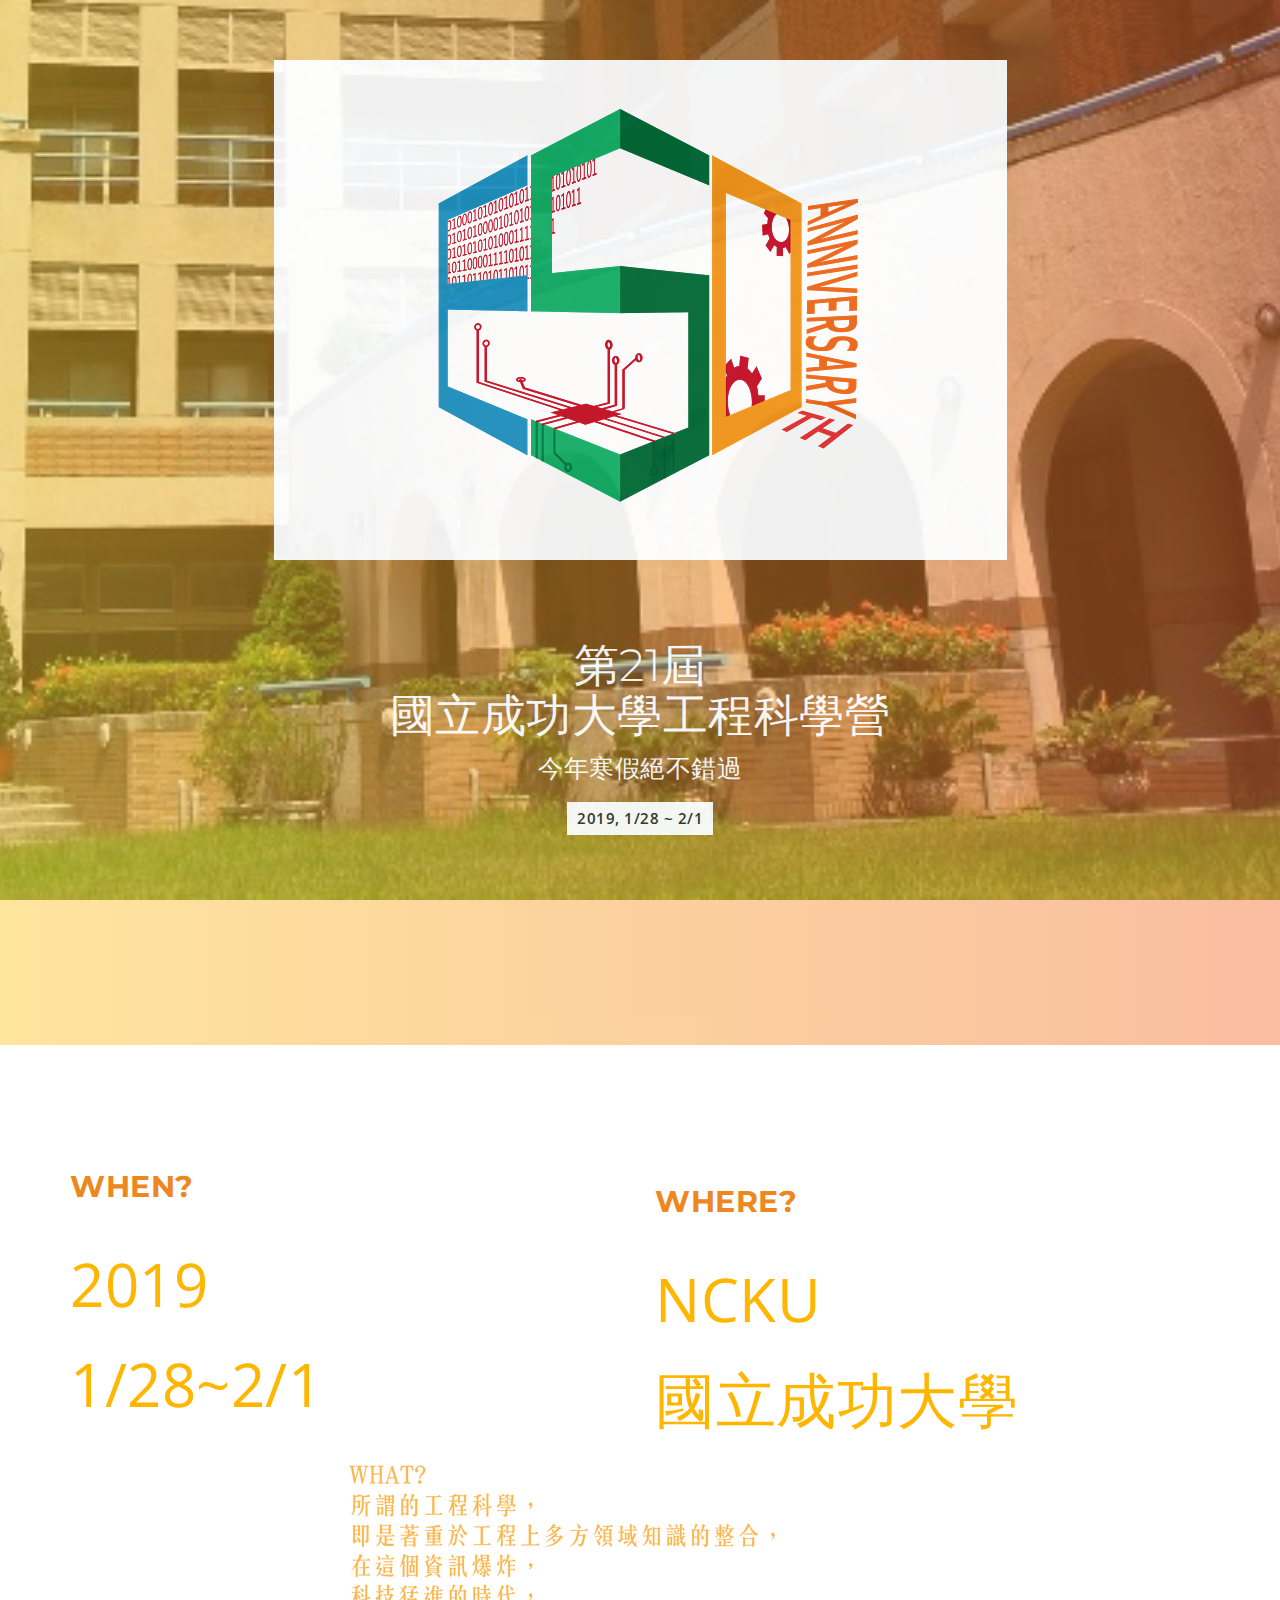
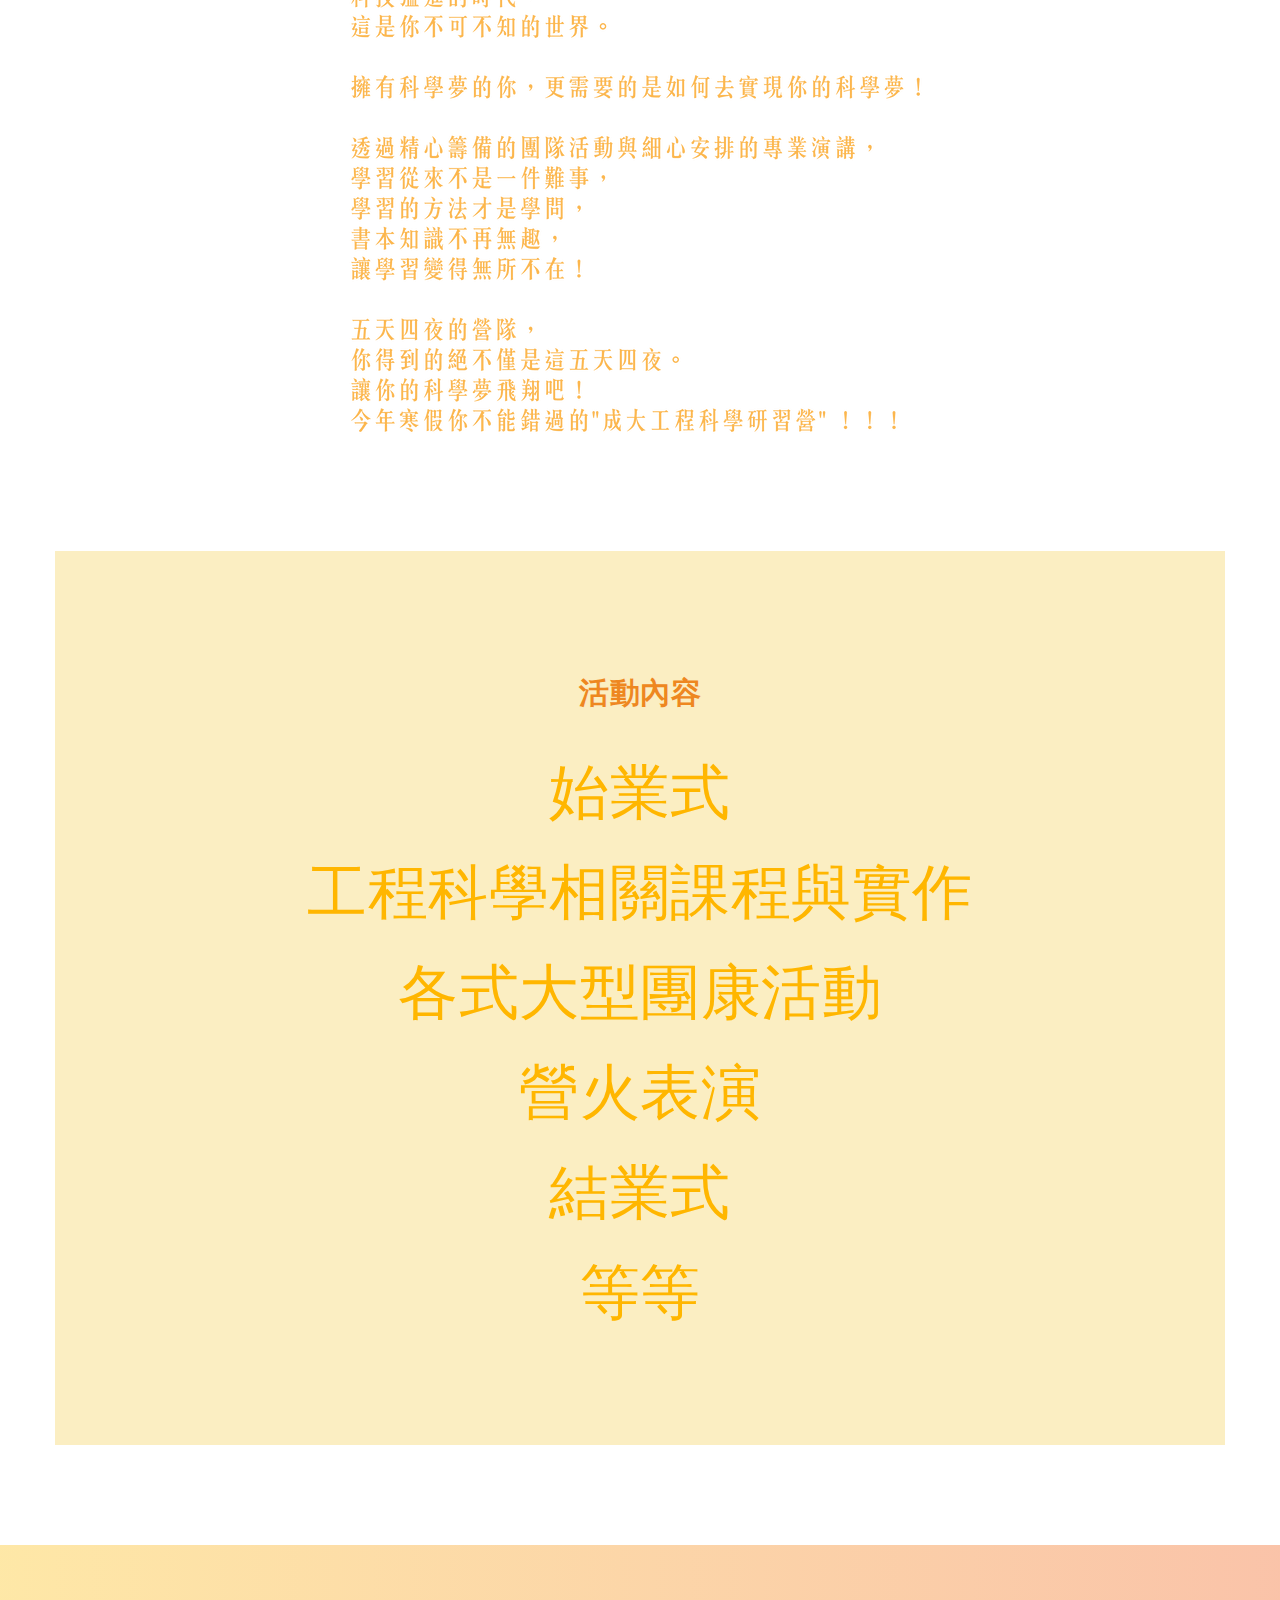
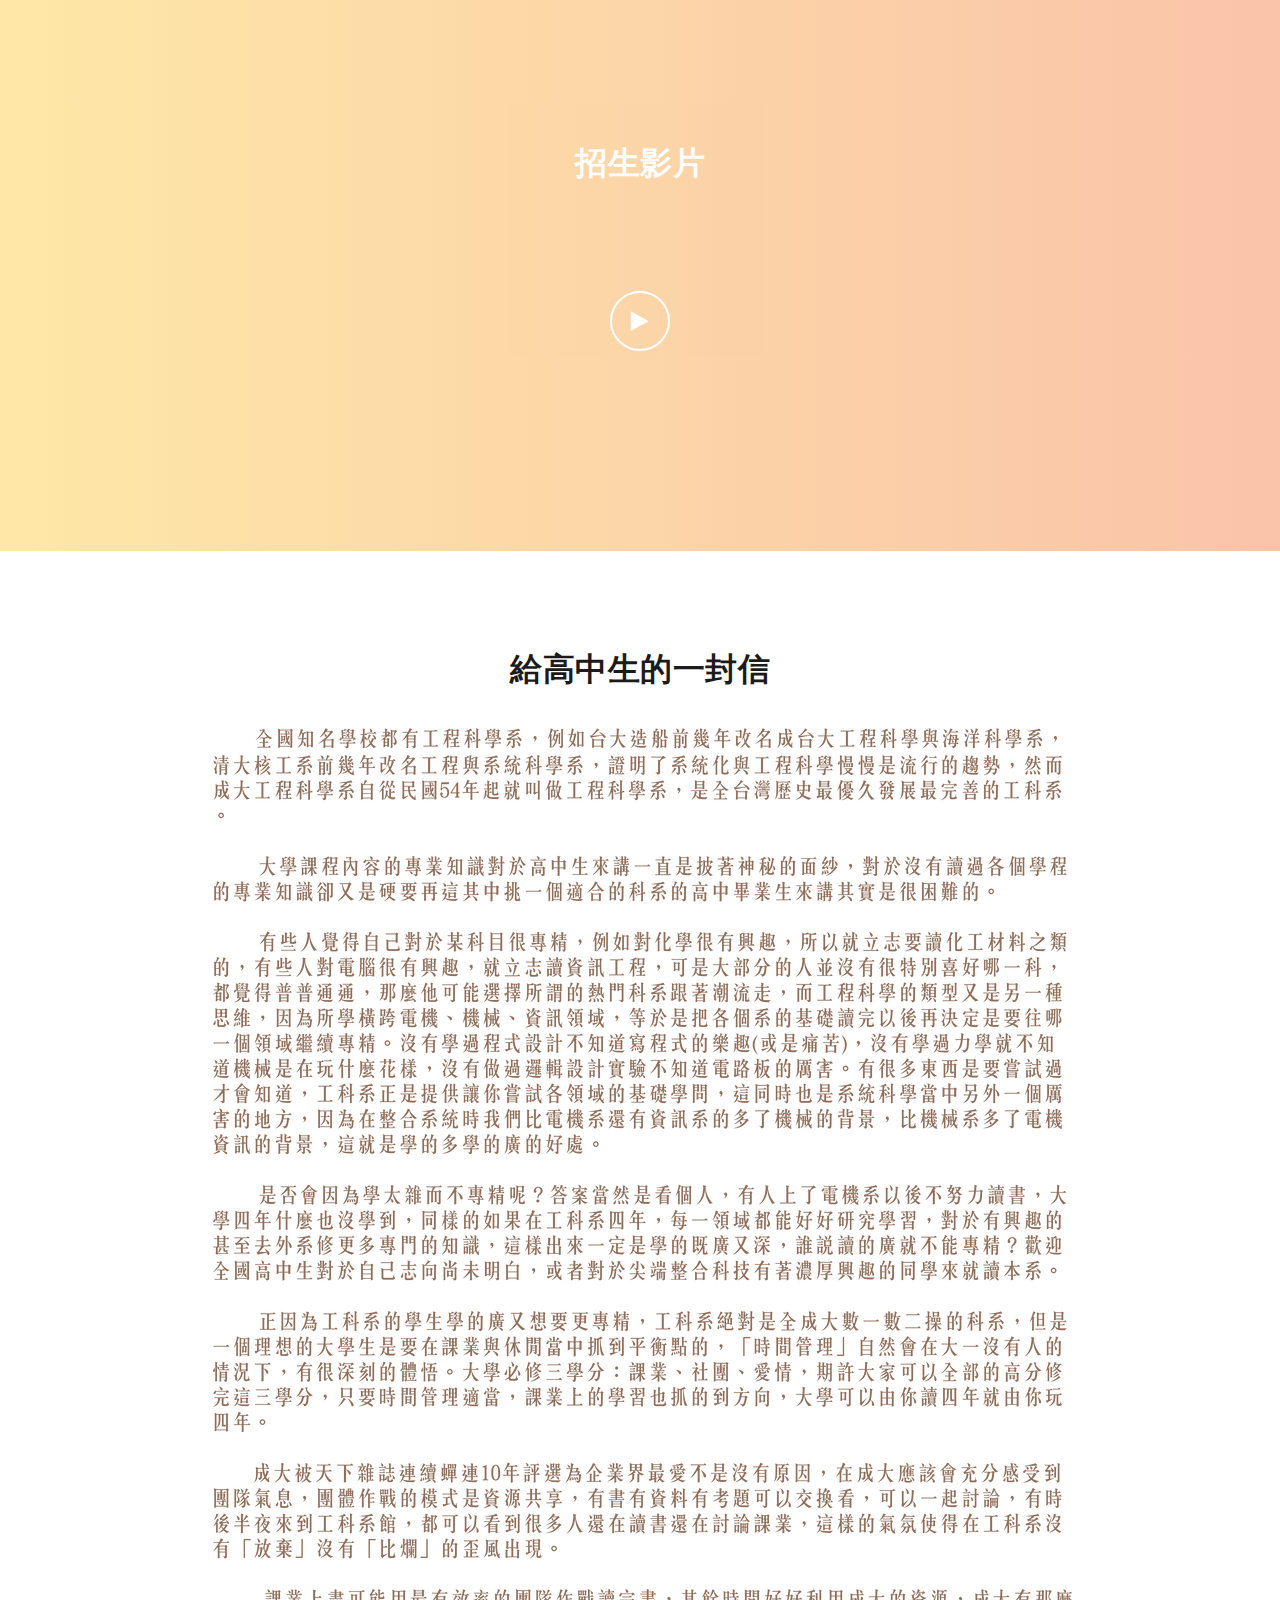
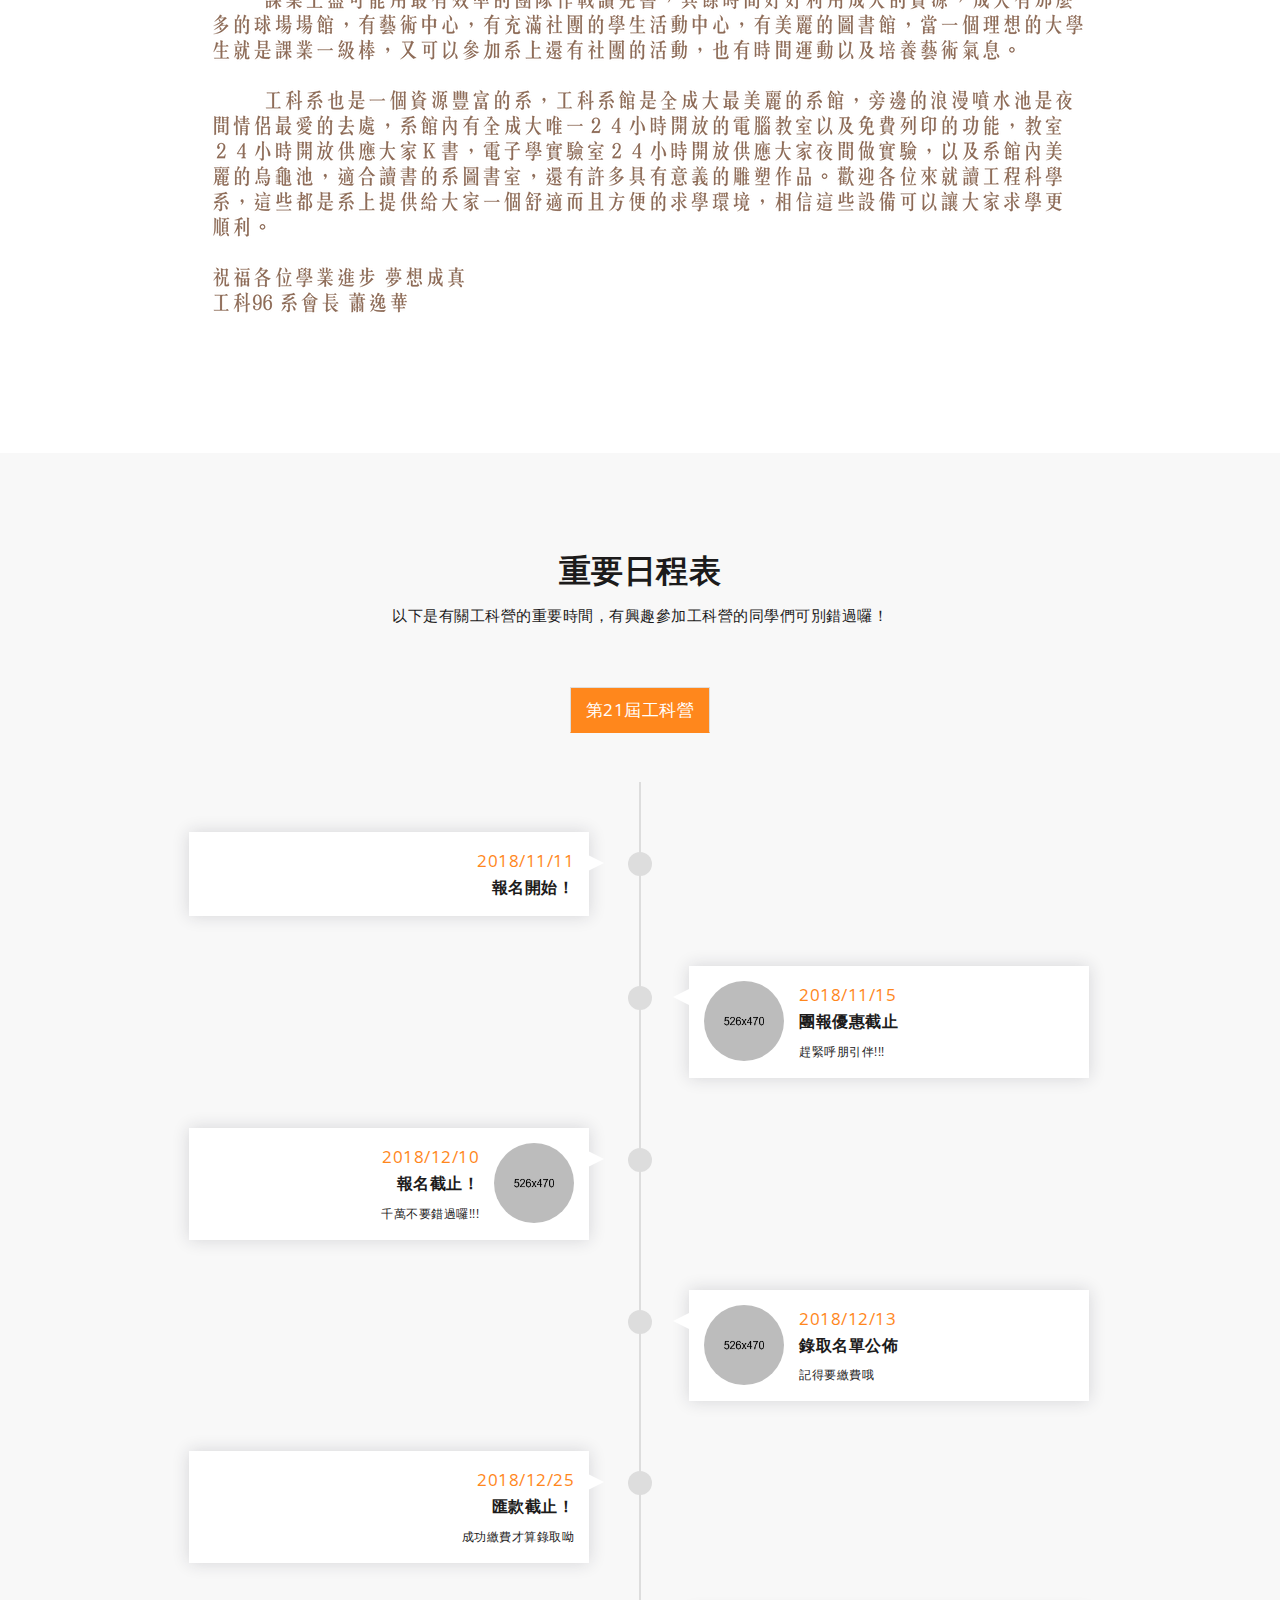
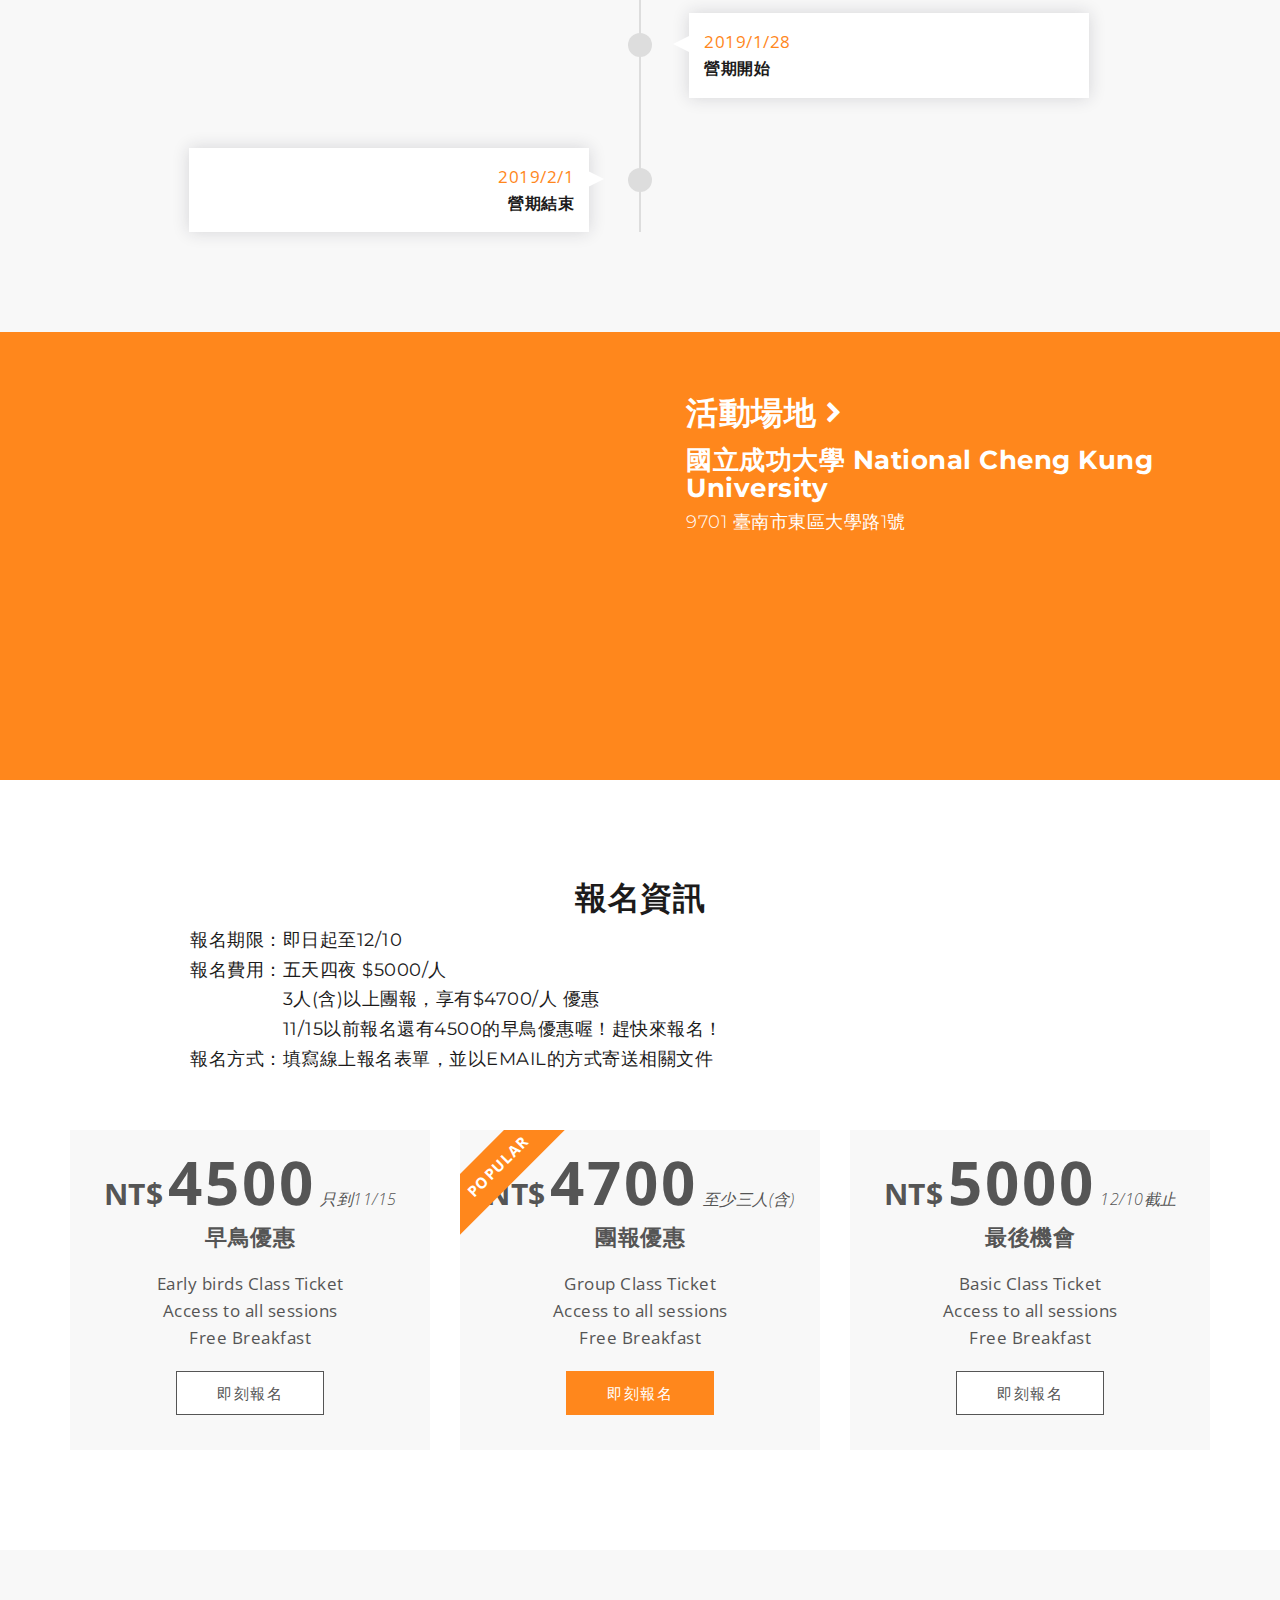
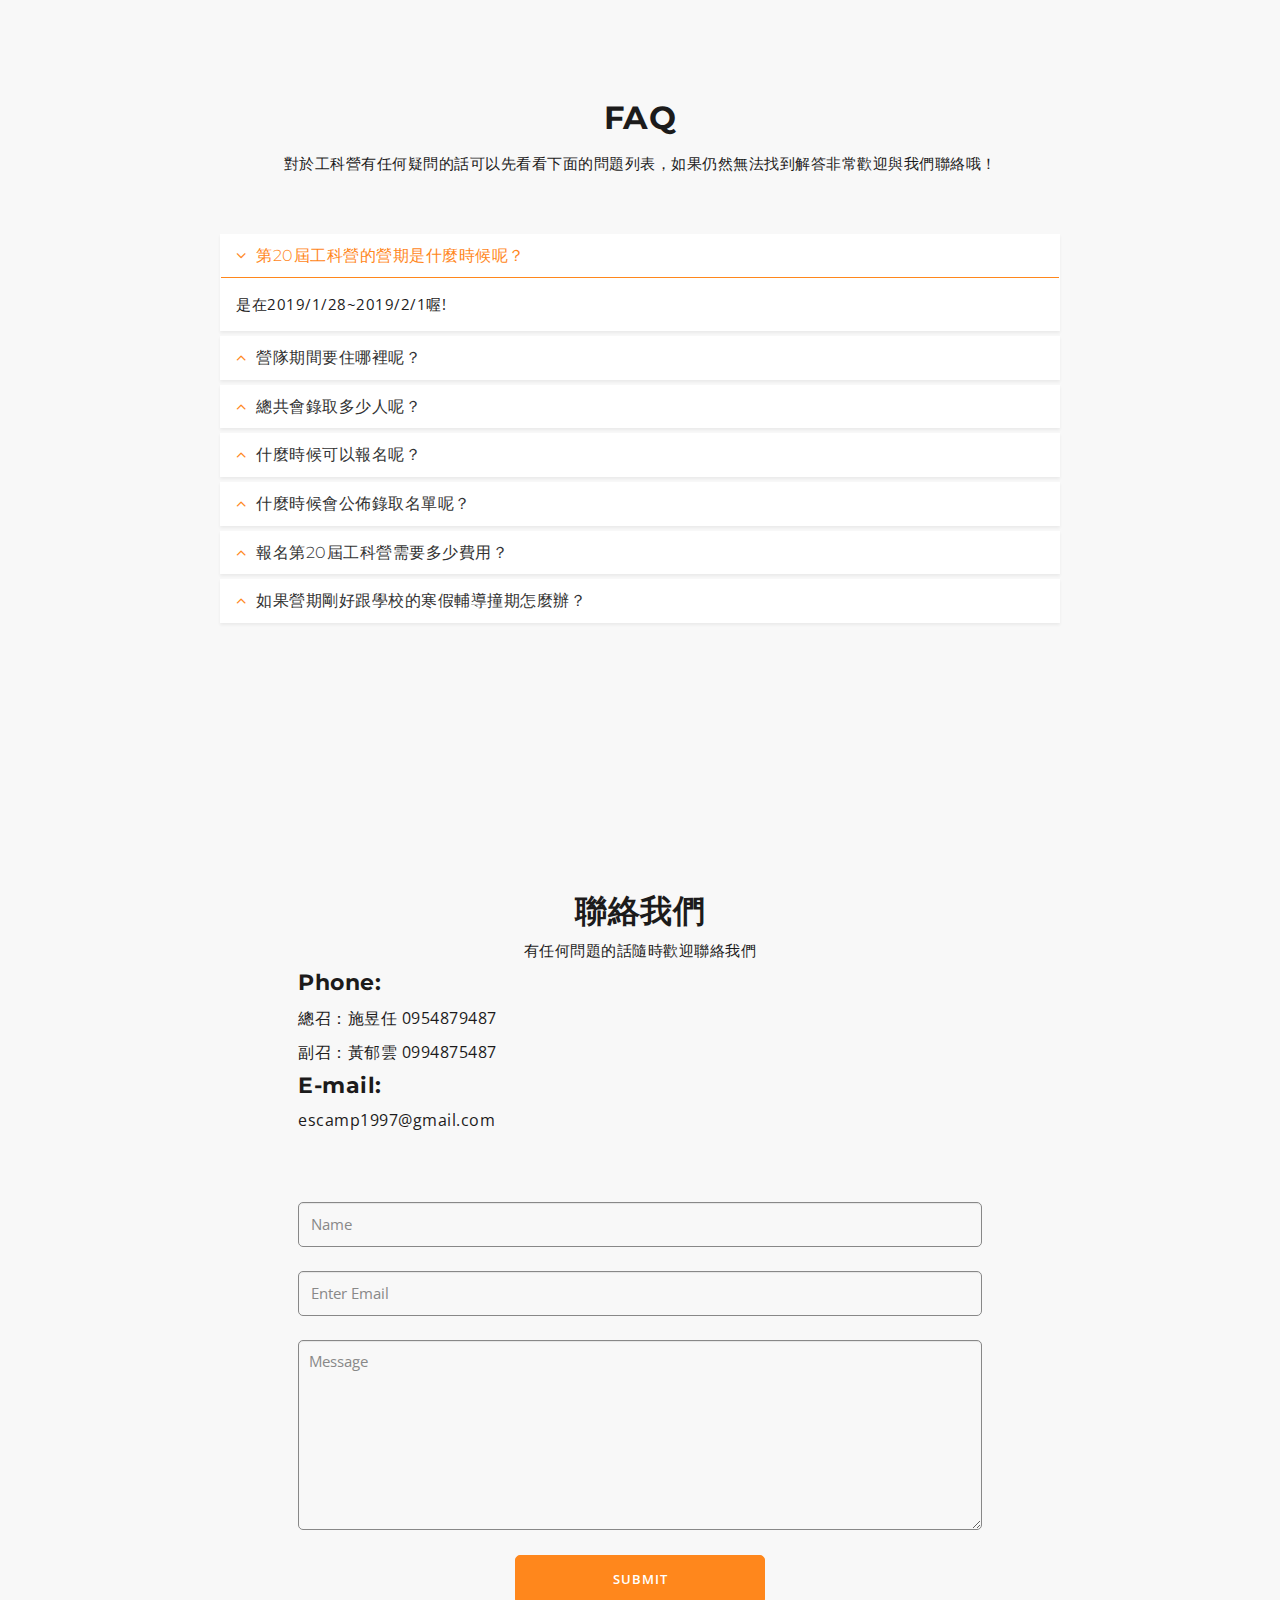
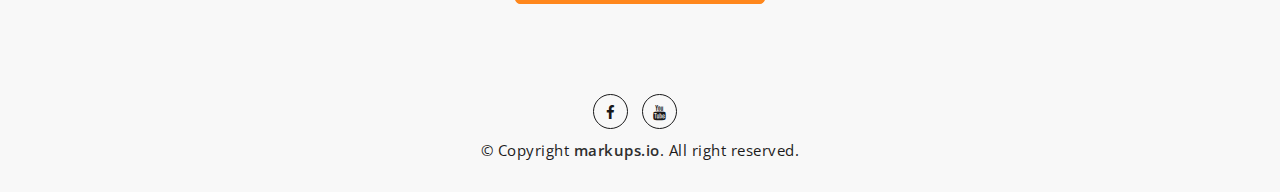
<file: index.html>
<!DOCTYPE html>
<html lang="en">
  <head>
    <meta charset="utf-8">
    <meta http-equiv="X-UA-Compatible" content="IE=edge">
    <meta name="viewport" content="width=device-width, initial-scale=1">
    <!-- The above 3 meta tags *must* come first in the head; any other head content must come *after* these tags -->
    <title>Eventoz : Home</title>
    <!-- Favicon -->
    <link rel="shortcut icon" type="image/icon" href="assets/images/favicon.ico"/>
    <!-- Font Awesome -->
    <link href="https://maxcdn.bootstrapcdn.com/font-awesome/4.6.3/css/font-awesome.min.css" rel="stylesheet">
    <!-- Bootstrap -->
    <link href="assets/css/bootstrap.min.css" rel="stylesheet">
    <!-- Slick slider -->
    <link href="assets/css/slick.css" rel="stylesheet">
    <!-- Theme color -->
    <link id="switcher" href="assets/css/theme-color/orange-theme.css" rel="stylesheet">

    <!-- Main Style -->
    <link href="style.css" rel="stylesheet">

    <!-- Fonts -->

    <!-- Open Sans for body font -->
	<link href="https://fonts.googleapis.com/css?family=Open+Sans:300,400,400i,600,700,800" rel="stylesheet">
	<!-- Montserrat for title -->
	<link href="https://fonts.googleapis.com/css?family=Montserrat" rel="stylesheet">
 
 
	
    <!-- HTML5 shim and Respond.js for IE8 support of HTML5 elements and media queries -->
    <!-- WARNING: Respond.js doesn't work if you view the page via file:// -->
    <!--[if lt IE 9]>
      <script src="https://oss.maxcdn.com/html5shiv/3.7.2/html5shiv.min.js"></script>
      <script src="https://oss.maxcdn.com/respond/1.4.2/respond.min.js"></script>
    <![endif]-->
  </head>
  <body>
  	
  	<!-- Start Header -->
	<header id="mu-hero" class="" role="banner">
		<!-- Start menu  -->
		<nav class="navbar navbar-fixed-top navbar-default mu-navbar">
		  	<div class="container">
			    <!-- Brand and toggle get grouped for better mobile display -->
			    <div class="navbar-header">
			      <button type="button" class="navbar-toggle collapsed" data-toggle="collapse" data-target="#bs-example-navbar-collapse-1" aria-expanded="false">
			        <span class="sr-only">Toggle navigation</span>
			        <span class="icon-bar"></span>
			        <span class="icon-bar"></span>
			        <span class="icon-bar"></span>
			      </button>

			      <!-- Logo -->
			      <a class="navbar-brand" href="index.html">NCKUESC</a>

			    </div>

			    <!-- Collect the nav links, forms, and other content for toggling -->
			    <div class="collapse navbar-collapse" id="bs-example-navbar-collapse-1">
			      	<ul class="nav navbar-nav mu-menu navbar-right">
			      		<li><a href="#mu-hero">21th ESC</a></li>
				        <li><a href="#mu-about">關於工科營</a></li>
			            <li><a href="#mu-letter">給高中生的一封信</a></li>
				        <li><a href="#mu-schedule">重要日程表</a></li>
			            <li><a href="#mu-pricing">報名資訊</a></li>
			            <li><a href="#mu-register">Q&A</a></li>
			            <li><a href="#mu-contact">聯絡我們</a></li>
			            <li><a href="admissionlist.html">錄取名單&資料確認</a></li>
			            <li><a href="#"><i class="fa fa-facebook"></i></a><li>
			      	</ul>
			    </div><!-- /.navbar-collapse -->
		  	</div><!-- /.container-fluid -->
		</nav>
		<!-- End menu -->

		<div class="mu-hero-overlay">
			<div class="container">
				<div class="mu-hero-area">

					<!-- Start hero featured area -->
					<div class="mu-hero-featured-area">
						<!-- Start center Logo -->
						<div class="mu-logo-area">
							<!-- text based logo -->
							<!-- <a class="mu-logo" href="#">Eventoz</a> -->
							<!-- image based logo -->
							<a class="mu-logo" href="#"><img src="assets/images/logo.png" alt="logo img"></a>
						</div>
						<!-- End center Logo -->

						<div class="mu-hero-featured-content">

							<h1>第21屆<br>國立成功大學工程科學營</h1>
							<h2>今年寒假絕不錯過</h2>
							<p class="mu-event-date-line">2019, 1/28 ~ 2/1</p>
							<div class="mu-event-counter-area">
								<div id="mu-event-counter">
									
								</div>
							</div>

						</div>
					</div>
					<!-- End hero featured area -->

				</div>
			</div>
		</div>
	</header>
	<!-- End Header -->
	
	<!-- Start main content -->
	<main role="main">
		<!-- Start About -->
		<section id="mu-about">
			<div class="container">
				<div class="row">
					<div class="col-md-12">
						<div class="mu-about-area">
							<!-- Start Feature Content -->
							<div class="row">
								<div class="col-md-6">
									<div class="mu-about-left">
										<h2 class="mu-about-title">WHEN?</h2>
										<p class="mu-about-info">2019</p>
										<p class="mu-about-info">1/28~2/1</p>
									</div>
								</div>
								<div class="col-md-6">
									<div class="mu-about-right">
										<h2 class="mu-about-title">WHERE?</h2>
										<p class="mu-about-info">NCKU</p>
										<p class="mu-about-info">國立成功大學</p>
									</div>
								</div>
								<div class="mu-about-content"><img src="assets/images/content.webp"></div>
							</div>
							<div class="row">
									<div class="mu-about-activity">
										<h2 class="mu-about-title">活動內容</h2>
										<p class="mu-about-info">始業式</p>
										<p class="mu-about-info">工程科學相關課程與實作</p>
										<p class="mu-about-info">各式大型團康活動</p>
										<p class="mu-about-info">營火表演</p>
										<p class="mu-about-info">結業式</p>
										<p class="mu-about-info">等等</p>
									</div>
							</div>
							<!-- End Feature Content -->

						</div>
					</div>
				</div>
			</div>
		</section>
		<!-- End About -->

		<!-- Start Video -->
		<section id="mu-video">
			<div class="mu-video-overlay">
				<div class="container">
					<div class="row">
						<div class="col-md-12">
							<div class="mu-video-area">
								<h2>招生影片</h2>
								<a class="mu-video-play-btn" href="#"><i class="fa fa-play" aria-hidden="true"></i></a>
							</div>
						</div>
					</div>
				</div>
			</div>

			<!-- Start Video content -->
			<div class="mu-video-content">
				<div class="mu-video-iframe-area">
					<a class="mu-video-close-btn" href="#"><i class="fa fa-times" aria-hidden="true"></i></a>
					<iframe width="854" height="480" src="https://www.youtube.com/embed/n9AVEl9764s" frameborder="0" allowfullscreen></iframe>
				</div>
			</div>
			<!-- End Video content -->

		</section>
		<!-- End Video -->

		<!-- Start Speakers -->
		<section id="mu-letter">
			<div class="container">
				<div class="row">
					<div class="col-md-12">
						<div class="mu-letter-area">

							<div class="mu-title-area">
								<h2 class="mu-title">給高中生的一封信</h2>
                                <img src="assets/images/letter.webp" alt="letter for senior">
							</div>

							<!-- Start Speakers Content -->
							<!-- End Speakers Content -->

						</div>
					</div>
				</div>
			</div>
		</section>
		<!-- End Speakers -->

		<!-- Start Schedule  -->
		<section id="mu-schedule">
			<div class="container">
				<div class="row">
					<div class="colo-md-12">
						<div class="mu-schedule-area">

							<div class="mu-title-area">
								<h2 class="mu-title">重要日程表</h2>
								<p>以下是有關工科營的重要時間，有興趣參加工科營的同學們可別錯過囉！</p>
							</div>

							<div class="mu-schedule-content-area">
								<!-- Nav tabs -->
								<ul class="nav nav-tabs mu-schedule-menu" role="tablist">
								    <li role="presentation" class="active"><a href="#first-day" aria-controls="first-day" role="tab" data-toggle="tab">第21屆工科營</a></li>
								</ul>

								<!-- Tab panes -->
								<div class="tab-content mu-schedule-content">
								    <div role="tabpanel" class="tab-pane fade mu-event-timeline in active" id="first-day">
								    	<ul>
								    		<li>
								    			<div class="mu-single-event">
								    				<p class="mu-event-time">2018/11/11</p>
								    				<h3>報名開始！</h3>
								    			</div>
								    		</li>
								    		<li>
								    			<div class="mu-single-event">
								    				<img src="assets/images/speaker-1.jpg" alt="event speaker">
								    				<p class="mu-event-time">2018/11/15</p>
								    				<h3>團報優惠截止</h3>
								    				<span>趕緊呼朋引伴!!!</span>
								    			</div>
								    		</li>
								    		<li>
								    			<div class="mu-single-event">
								    				<img src="assets/images/speaker-2.jpg" alt="event speaker">
								    				<p class="mu-event-time">2018/12/10</p>
								    				<h3>報名截止！</h3>
								    				<span>千萬不要錯過囉!!!</span>
								    			</div>
								    		</li>
								    		<li>
								    			<div class="mu-single-event">
								    				<img src="assets/images/speaker-3.jpg" alt="event speaker">
								    				<p class="mu-event-time">2018/12/13</p>
								    				<h3>錄取名單公佈</h3>
								    				<span>記得要繳費哦</span>
								    			</div>
								    		</li>
								    		<li>
								    			<div class="mu-single-event">
								    				<p class="mu-event-time">2018/12/25</p>
								    				<h3>匯款截止！</h3>
								    				<span>成功繳費才算錄取呦</span>
								    			</div>
								    		</li>
                                            <li>
                                                <div class="mu-single-event">
                                                    <p class="mu-event-time">2019/1/28</p>
                                                    <h3>營期開始</h3>
                                                </div>
                                            </li>
                                            <li>
                                                <div class="mu-single-event">
                                                    <p class="mu-event-time">2019/2/1</p>
                                                    <h3>營期結束</h3>
                                                </div>
                                            </li>
								    	</ul>
								    </div>
								    
								</div>

							</div>
							
						</div>
					</div>
				</div>
			</div>
		</section>
		<!-- End Schedule -->

		<!-- Start Venue -->
		<section id="mu-venue">
			<div class="mu-venue-area">
				<div class="row">

					<div class="col-md-6">
						<div class="mu-venue-map">
							<iframe src="https://www.google.com/maps/embed?pb=!1m18!1m12!1m3!1d3508.8176744277202!2d-81.47150788457147!3d28.424757900613237!2m3!1f0!2f0!3f0!3m2!1i1024!2i768!4f13.1!3m3!1m2!1s0x88e77e378ec5a9a9%3A0x2feec9271ed22c5b!2sOrange+County+Convention+Center!5e0!3m2!1sen!2sbd!4v1503833952781" width="100%" height="450" frameborder="0" style="border:0" allowfullscreen></iframe>
						</div>
					</div>

					<div class="col-md-6">
						<div class="mu-venue-address">
							<h2>活動場地 <i class="fa fa-chevron-right" aria-hidden="true"></i></h2>
							<h3>國立成功大學 National Cheng Kung University</h3>
							<h4>9701 臺南市東區大學路1號</h4>
							<p></p>
						</div>
					</div>

				</div>
			</div>
		</section>
		<!-- End Venue -->

		<!-- Start Pricing  -->
		<section id="mu-pricing">
			<div class="container">
				<div class="row">
					<div class="col-md-12">
						<div class="mu-pricing-area">
							
							<div class="mu-title-area">
								<h2 class="mu-title">報名資訊</h2>
								<h6 class="mu-register-info">報名期限：即日起至12/10</h6>
								<h6 class="mu-register-info">報名費用：五天四夜 $5000/人</h6>
								<h6 class="mu-register-info">　　　　　3人(含)以上團報，享有$4700/人 優惠</h6>
								<h6 class="mu-register-info">　　　　　11/15以前報名還有4500的早鳥優惠喔！趕快來報名！</h6>
								<h6 class="mu-register-info">報名方式：填寫線上報名表單，並以EMAIL的方式寄送相關文件</h6>
							</div>
							
							<div class="mu-pricing-conten">
								<div class="row">
									
									<!-- single price item -->
									<div class="col-md-4">
										<div class="mu-single-price">

											<div class="mu-single-price-head">
												<span class="mu-currency">NT$</span>
												<span class="mu-rate">4500</span>
												<span class="mu-time">只到11/15</span>
											</div>
											<h3 class="mu-price-title">早鳥優惠</h3>
											<ul>
												<li>Early birds Class Ticket</li>
												<li>Access to all sessions</li>
												<li>Free Breakfast</li>
											</ul>
											<a class="mu-register-btn" href="#"> 即刻報名</a>
										</div>
									</div>
									<!-- / single price item -->

									<!-- single price item -->
									<div class="col-md-4">
										<div class="mu-single-price mu-popular-price">
											<span class="mu-price-tag">POPULAR</span>
											<div class="mu-single-price-head">
												<span class="mu-currency">NT$</span>
												<span class="mu-rate">4700</span>
												<span class="mu-time">至少三人(含)</span>
											</div>
											<h3 class="mu-price-title">團報優惠</h3>
											<ul>
												<li>Group Class Ticket</li>
												<li>Access to all sessions</li>
												<li>Free Breakfast</li>
											</ul>
											<a class="mu-register-btn" href="#"> 即刻報名</a>
										</div>
									</div>
									<!-- / single price item -->

									<!-- single price item -->
									<div class="col-md-4">
										<div class="mu-single-price">

											<div class="mu-single-price-head">
												<span class="mu-currency">NT$</span>
												<span class="mu-rate">5000</span>
												<span class="mu-time">12/10截止</span>
											</div>
											<h3 class="mu-price-title">最後機會</h3>
											<ul>
												<li>Basic Class Ticket</li>
												<li>Access to all sessions</li>
												<li>Free Breakfast</li>
											</ul>
											<a class="mu-register-btn" href="#"> 即刻報名</a>
										</div>
									</div>
									<!-- / single price item -->

								</div>
							</div>

						</div>
					</div>
				</div>
			</div>
		</section>
		<!-- End Pricing -->

		<!-- Start FAQ -->
		<section id="mu-faq">
			<div class="container">
				<div class="row">
					<div class="col-md-12">
						<div class="mu-faq-area">

							<div class="mu-title-area">
								<h2 class="mu-title">FAQ</h2>
								<p>對於工科營有任何疑問的話可以先看看下面的問題列表，如果仍然無法找到解答非常歡迎與我們聯絡哦！</p>
							</div>


							<div class="mu-faq-content">

								<div class="panel-group" id="accordion">

							        <div class="panel panel-default">
							          <div class="panel-heading">
							            <h4 class="panel-title">
							              <a data-toggle="collapse" data-parent="#accordion" href="#collapseOne" aria-expanded="true">
							                <span class="fa fa-angle-down"></span> 第20屆工科營的營期是什麼時候呢？
							              </a>
							            </h4>
							          </div>
							          <div id="collapseOne" class="panel-collapse collapse in">
							            <div class="panel-body">
							              是在2019/1/28~2019/2/1喔!
							            </div>
							          </div>
							        </div>

							        <div class="panel panel-default">
							          <div class="panel-heading">
							            <h4 class="panel-title">
							              <a data-toggle="collapse" data-parent="#accordion" href="#collapseTwo">
							                <span class="fa fa-angle-up"></span> 營隊期間要住哪裡呢？
							              </a>
							            </h4>
							          </div>
							          <div id="collapseTwo" class="panel-collapse collapse">
							            <div class="panel-body">
							              營隊期間四天晚上都會住在成大的學生宿舍唷~<br>
							              白天主要的活動也都會在成大工科系館及成大校園進行~
							            </div>
							          </div>
							        </div>

							        <div class="panel panel-default">
							          <div class="panel-heading">
							            <h4 class="panel-title">
							              <a data-toggle="collapse" data-parent="#accordion" href="#collapseThree">
							                <span class="fa fa-angle-up"></span> 總共會錄取多少人呢？ 
							              </a>
							            </h4>
							          </div>
							          <div id="collapseThree" class="panel-collapse collapse">
							            <div class="panel-body">
							              預計將錄取130名​<br>
							              另外也有備取喔~
							            </div>
							          </div>
							        </div>

							        <div class="panel panel-default">
							          <div class="panel-heading">
							            <h4 class="panel-title">
							              <a data-toggle="collapse" data-parent="#accordion" href="#collapseFour">
							                <span class="fa fa-angle-up"></span> 什麼時候可以報名呢？ 
							              </a>
							            </h4>
							          </div>
							          <div id="collapseFour" class="panel-collapse collapse">
							            <div class="panel-body">
							              即日起至2018年12月9日(星期日)
							            </div>
							          </div>
							        </div>

							        <div class="panel panel-default">
							          <div class="panel-heading">
							            <h4 class="panel-title">
							              <a data-toggle="collapse" data-parent="#accordion" href="#collapseFive">
							                <span class="fa fa-angle-up"></span> 什麼時候會公佈錄取名單呢？ 
							              </a>
							            </h4>
							          </div>
							          <div id="collapseFive" class="panel-collapse collapse">
							            <div class="panel-body">
							              2017/12/12(二)<br>
							              記得回來看看喔！！
							            </div>
							          </div>
							        </div>

							        <div class="panel panel-default">
							          <div class="panel-heading">
							            <h4 class="panel-title">
							              <a data-toggle="collapse" data-parent="#accordion" href="#collapseSix">
							                <span class="fa fa-angle-up"></span> 報名第20屆工科營需要多少費用？ 
							              </a>
							            </h4>
							          </div>
							          <div id="collapseSix" class="panel-collapse collapse">
							            <div class="panel-body">
							              五天四夜$5000<br>
							              如果你在11/15號前報名只要4500喔！<br>
							              另外，如果三個朋友一起來參加，每個人只要4700耶！<br>
							              (報名期限為12/10截止)<br>
							              費用將在錄取名單公佈後收取~
							            </div>
							          </div>
							        </div>

							        <div class="panel panel-default">
							          <div class="panel-heading">
							            <h4 class="panel-title">
							              <a data-toggle="collapse" data-parent="#accordion" href="#collapseSeven">
							                <span class="fa fa-angle-up"></span> 如果營期剛好跟學校的寒假輔導撞期怎麼辦？ 
							              </a>
							            </h4>
							          </div>
							          <div id="collapseSeven" class="panel-collapse collapse">
							            <div class="panel-body">
							              可以下載學校的請假（公假）單如有需要可用請假單向校方請假，但准假與否仍以各學校為準
							            </div>
							          </div>
							        </div>

							    </div>
							</div>

						</div>
					</div>
				</div>
			</div>
		</section>
		<!-- End FAQ -->

		<!-- Start Sponsors -->
		<section id="mu-sponsors">
		</section>
		<!-- End Sponsors -->


		<!-- Start Contact -->
		<section id="mu-contact">

			<div class="container">
				<div class="row">
					<div class="col-md-12">
						<div class="mu-contact-area">

							<div class="mu-title-area">
								<h2 class="mu-heading-title">聯絡我們</h2>
								<p>有任何問題的話隨時歡迎聯絡我們</p>
							</div>
							<div class="mu-contact-info-title">
								<h4>Phone:</h4>
								<div class="mu-contact-info-content">
									<p>    總召：施昱任 0954879487</p>
									<p>    副召：黃郁雲 0994875487</p>
								</div>
							</div>
							<div class="mu-contact-info-title">
								<h4>E-mail:</h4>
								<div class="mu-contact-info-content">
									<p>    escamp1997@gmail.com</p>
								</div>
							</div>
							<!-- Start Contact Content -->
							<div class="mu-contact-content">
								<div class="row">

								<div class="col-md-12">
									<div class="mu-contact-form-area">
										<div id="form-messages"></div>
											<form id="ajax-contact" method="post" action="mailer.php" class="mu-contact-form">
												<div class="form-group">                
													<input type="text" class="form-control" placeholder="Name" id="name" name="name" required>
												</div>
												<div class="form-group">                
													<input type="email" class="form-control" placeholder="Enter Email" id="email" name="email" required>
												</div>              
												<div class="form-group">
													<textarea class="form-control" placeholder="Message" id="message" name="message" required></textarea>
												</div>
												<button type="submit" class="mu-send-msg-btn"><span>SUBMIT</span></button>
								            </form>
										</div>
									</div>
								</div>
							</div>
							<!-- End Contact Content -->
						</div>
					</div>
				</div>
			</div>
		</section>
		<!-- End Contact -->

	</main>
	
	<!-- End main content -->	
			
			
	<!-- Start footer -->
	<footer id="mu-footer" role="contentinfo">
			<div class="container">
				<div class="mu-footer-area">
					<div class="mu-footer-top">
						<div class="mu-social-media">
							<a href="#"><i class="fa fa-facebook"></i></a>
							<a href="#"><i class="fa fa-youtube"></i></a>
						</div>
					</div>
					<div class="mu-footer-bottom">
						<p class="mu-copy-right">&copy; Copyright <a rel="nofollow" href="http://markups.io">markups.io</a>. All right reserved.</p>
					</div>
				</div>
			</div>

	</footer>
	<!-- End footer -->

	
	
    <!-- jQuery library -->
    <script src="https://ajax.googleapis.com/ajax/libs/jquery/1.11.3/jquery.min.js"></script>
    <!-- Include all compiled plugins (below), or include individual files as needed -->
    <!-- Bootstrap -->
    <script src="assets/js/bootstrap.min.js"></script>
	<!-- Slick slider -->
    <script type="text/javascript" src="assets/js/slick.min.js"></script>
    <!-- Event Counter -->
    <script type="text/javascript" src="assets/js/jquery.countdown.min.js"></script>
    <!-- Ajax contact form  -->
    <script type="text/javascript" src="assets/js/app.js"></script>
  
       
	
    <!-- Custom js -->
	<script type="text/javascript" src="assets/js/custom.js"></script>

	
	
    
  </body>
</html>
</file>
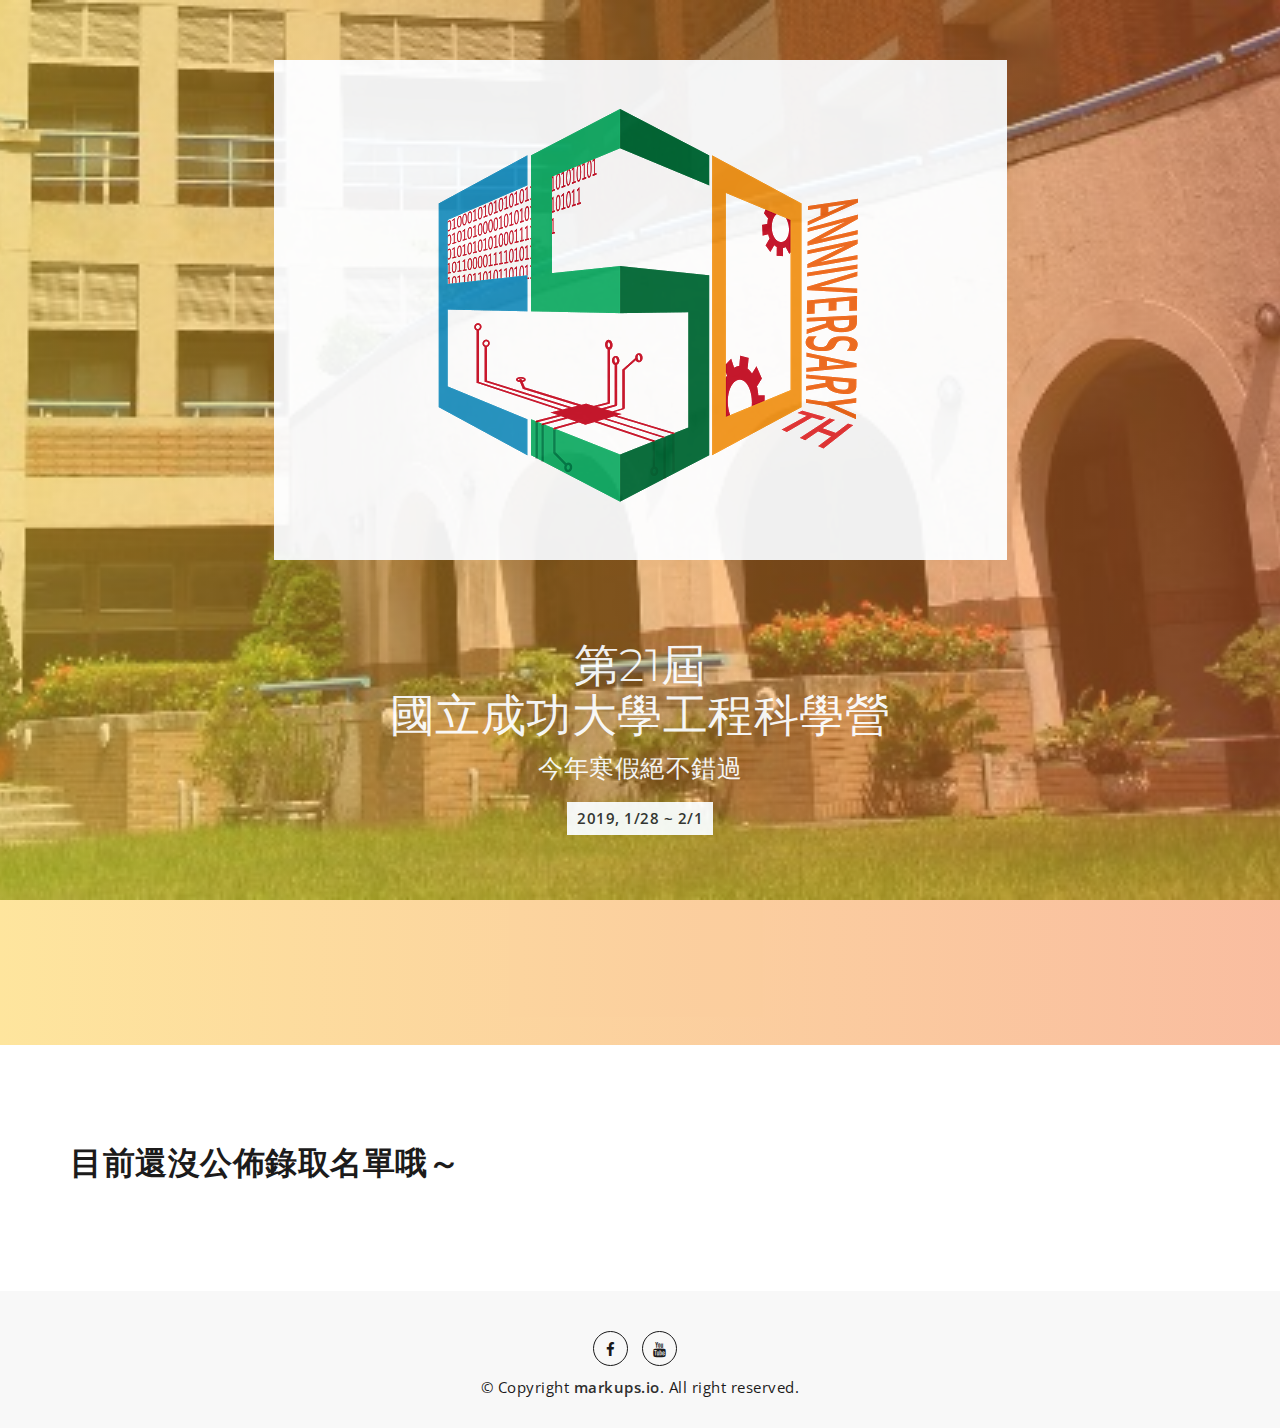
<file: admissionlist.html>
<!DOCTYPE html>
<html lang="en">
  <head>
    <meta charset="utf-8">
    <meta http-equiv="X-UA-Compatible" content="IE=edge">
    <meta name="viewport" content="width=device-width, initial-scale=1">
    <!-- The above 3 meta tags *must* come first in the head; any other head content must come *after* these tags -->
    <title>Eventoz : Home</title>
    <!-- Favicon -->
    <link rel="shortcut icon" type="image/icon" href="assets/images/favicon.ico"/>
    <!-- Font Awesome -->
    <link href="https://maxcdn.bootstrapcdn.com/font-awesome/4.6.3/css/font-awesome.min.css" rel="stylesheet">
    <!-- Bootstrap -->
    <link href="assets/css/bootstrap.min.css" rel="stylesheet">
    <!-- Slick slider -->
    <link href="assets/css/slick.css" rel="stylesheet">
    <!-- Theme color -->
    <link id="switcher" href="assets/css/theme-color/orange-theme.css" rel="stylesheet">

    <!-- Main Style -->
    <link href="style.css" rel="stylesheet">

    <!-- Fonts -->

    <!-- Open Sans for body font -->
	<link href="https://fonts.googleapis.com/css?family=Open+Sans:300,400,400i,600,700,800" rel="stylesheet">
	<!-- Montserrat for title -->
	<link href="https://fonts.googleapis.com/css?family=Montserrat" rel="stylesheet">
 
 
	
    <!-- HTML5 shim and Respond.js for IE8 support of HTML5 elements and media queries -->
    <!-- WARNING: Respond.js doesn't work if you view the page via file:// -->
    <!--[if lt IE 9]>
      <script src="https://oss.maxcdn.com/html5shiv/3.7.2/html5shiv.min.js"></script>
      <script src="https://oss.maxcdn.com/respond/1.4.2/respond.min.js"></script>
    <![endif]-->
  </head>
  <body>
  	
  	<!-- Start Header -->
	<header id="mu-hero" class="" role="banner">
		<!-- Start menu  -->
		<nav class="navbar navbar-fixed-top navbar-default mu-navbar">
		  	<div class="container">
			    <!-- Brand and toggle get grouped for better mobile display -->
			    <div class="navbar-header">
			      <button type="button" class="navbar-toggle collapsed" data-toggle="collapse" data-target="#bs-example-navbar-collapse-1" aria-expanded="false">
			        <span class="sr-only">Toggle navigation</span>
			        <span class="icon-bar"></span>
			        <span class="icon-bar"></span>
			        <span class="icon-bar"></span>
			      </button>

			      <!-- Logo -->
			      <a class="navbar-brand" href="index.html">NCKUESC</a>

			    </div>

			    <!-- Collect the nav links, forms, and other content for toggling -->
			    <div class="collapse navbar-collapse" id="bs-example-navbar-collapse-1">
			      	<ul class="nav navbar-nav mu-menu navbar-right">
			      		<li><a href="index.html#mu-hero">21th ESC</a></li>
				        <li><a href="index.html#mu-about">關於工科營</a></li>
			            <li><a href="index.html#mu-letter">給高中生的一封信</a></li>
				        <li><a href="index.html#mu-schedule">重要日程表</a></li>
			            <li><a href="index.html#mu-pricing">報名資訊</a></li>
			            <li><a href="index.html#mu-register">Q&A</a></li>
			            <li><a href="index.html#mu-contact">聯絡我們</a></li>
			            <li><a href="#mu-admissionlist">錄取名單&資料確認</a></li>
			            <li><a href="#"><i class="fa fa-facebook"></i></a><li>
			      	</ul>
			    </div><!-- /.navbar-collapse -->
		  	</div><!-- /.container-fluid -->
		</nav>
		<!-- End menu -->

		<div class="mu-hero-overlay">
			<div class="container">
				<div class="mu-hero-area">

					<!-- Start hero featured area -->
					<div class="mu-hero-featured-area">
						<!-- Start center Logo -->
						<div class="mu-logo-area">
							<!-- text based logo -->
							<!-- <a class="mu-logo" href="#">Eventoz</a> -->
							<!-- image based logo -->
							<a class="mu-logo" href="#"><img src="assets/images/logo.png" alt="logo img"></a>
						</div>
						<!-- End center Logo -->

						<div class="mu-hero-featured-content">

							<h1>第21屆<br>國立成功大學工程科學營</h1>
							<h2>今年寒假絕不錯過</h2>
							<p class="mu-event-date-line">2019, 1/28 ~ 2/1</p>
							<div class="mu-event-counter-area">
								<div id="mu-event-counter">
									
								</div>
							</div>

						</div>
					</div>
					<!-- End hero featured area -->

				</div>
			</div>
		</div>
	</header>
	<!-- End Header -->
	
	<!-- Start main content -->
	<main role="main">
		<!-- Start Admissionlist -->
		<section id="mu-admissionlist">
			<div class="container">
				<div class="row">
					<div class="col-md-12">
						<div class="mu-about-area">
							<!-- Start Feature Content -->
							<div class="row">
								<div class="col-md-6">
									<div class="mu-admissionlist-content">
										<h2 class="mu-admissionlist-title">目前還沒公佈錄取名單哦～</h2>
									</div>
								</div>
							</div>
						</div>
					</div>
				</div>
			</div>
		</section>

	</main>
	
	<!-- End main content -->	
			
			
	<!-- Start footer -->
	<footer id="mu-footer" role="contentinfo">
			<div class="container">
				<div class="mu-footer-area">
					<div class="mu-footer-top">
						<div class="mu-social-media">
							<a href="#"><i class="fa fa-facebook"></i></a>
							<a href="#"><i class="fa fa-youtube"></i></a>
						</div>
					</div>
					<div class="mu-footer-bottom">
						<p class="mu-copy-right">&copy; Copyright <a rel="nofollow" href="http://markups.io">markups.io</a>. All right reserved.</p>
					</div>
				</div>
			</div>

	</footer>
	<!-- End footer -->

	
	
    <!-- jQuery library -->
    <script src="https://ajax.googleapis.com/ajax/libs/jquery/1.11.3/jquery.min.js"></script>
    <!-- Include all compiled plugins (below), or include individual files as needed -->
    <!-- Bootstrap -->
    <script src="assets/js/bootstrap.min.js"></script>
	<!-- Slick slider -->
    <script type="text/javascript" src="assets/js/slick.min.js"></script>
    <!-- Event Counter -->
    <script type="text/javascript" src="assets/js/jquery.countdown.min.js"></script>
    <!-- Ajax contact form  -->
    <script type="text/javascript" src="assets/js/app.js"></script>
  
       
	
    <!-- Custom js -->
	<script type="text/javascript" src="assets/js/custom.js"></script>

	
	
    
  </body>
</html>
</file>
<file: assets/css/theme-color/orange-theme.css>
/*=======================================
Template Design By MarkUps	
Author URI : http://www.markups.io/
========================================*/
.mu-hero-overlay,
.mu-video-overlay {
	background-color: rgba(255,135,28,0.55);/* fallback for old browsers #ff871c*/
    background: -webkit-linear-gradient(to right, #FDC830, #F37335);  /* Chrome 10-25, Safari 5.1-6 */
    background: linear-gradient(to right, rgba(253,200,48,0.5), rgba(243,115,53,0.5)); /* W3C, IE 10+/ Edge, Firefox 16+, Chrome 26+, Opera 12+, Safari 7+ */
}

.mu-primary-btn:hover,
.mu-primary-btn:focus,
.mu-copy-right a:hover,
.mu-copy-right a:focus,
.mu-send-msg-btn:hover,
.mu-send-msg-btn:focus,
.mu-faq-content .panel-title a:hover,
.mu-faq-content .panel-title a:focus,
.mu-faq-content .panel-title a[aria-expanded="true"],
.mu-faq-content .panel-title a>span,
.mu-menu ul li a:hover,
.mu-menu ul li a:focus,
.mu-single-speakers-info p,
.mu-single-speakers-social li a:hover,
.mu-single-speakers-social li a:focus,
.mu-logo,
.mu-logo:hover,
.mu-logo:focus,
#mu-hero .navbar-default .navbar-brand,
.mu-navbar .mu-menu li a:hover,
.mu-navbar .mu-menu li a:focus,
.mu-single-event .mu-event-time {
	color: #ff871c;
}

.mu-speakers-slider .slick-next,
.mu-speakers-slider .slick-prev,
#mu-venue,
.mu-popular-price .mu-price-tag,
.mu-navbar .navbar-toggle,
.mu-navbar .navbar-toggle:hover,
.mu-navbar .navbar-toggle:focus,
.navbar-default .navbar-nav > .active > a, 
.navbar-default .navbar-nav > .active > a:focus, 
.navbar-default .navbar-nav > .active > a:hover,
.mu-schedule-menu li a:hover,
.mu-schedule-menu li a:focus,
.mu-schedule-menu li.active a,
.mu-schedule-menu li.active a:hover,
.mu-schedule-menu li.active a:focus {
	background-color: #ff871c;
}

.mu-social-media a:hover,
.mu-social-media a:focus {
	border: 1px solid #ff871c;
	color: #ff871c;
}

.mu-contact-form .form-control:focus,
.mu-schedule-menu li a {
	border: 1px solid #ff871c;    
} 

.mu-send-msg-btn,
.mu-register-btn:hover,
.mu-register-btn:focus,
.mu-popular-price .mu-register-btn {
	border: 1px solid #ff871c;
	background-color: #ff871c;
}

.mu-faq-content .panel-default > .panel-heading + .panel-collapse > .panel-body {
	border-top-color: #ff871c;

}

.mu-reg-submit-btn:hover,
.mu-reg-submit-btn:focus {
	background-color: #ff871c;
	border: 2px solid #ff871c;
}
</file>
<file: style.css>
/*
Template Name: Eventoz	
Author: MarkUps
Author URI: http://www.markups.io/
Version: 1.0
*/


/* Table of Content
==================================================
#BASIC TYPOGRAPHY
#HEADER	
#MENU 
#ABOUT US
#VIDEO
#SCHEDULE
#SPEAKERS
#VENUE
#PRICING PLANS
#REGISTER FORM
#FAQ
#OUR
#CONTACT US
#FOOTER
#RESPONSIVE STYLE
*/


/*--------------------*/
/* BASIC TYPOGRAPHY */
/*--------------------*/

body,
html {
	overflow-x:hidden;
}

body {
	font-family: 'Open Sans', sans-serif;
	font-size: 15px;
	letter-spacing: 0.5px;
	line-height: 1.5;
	color: #1c1b1b;
}

ul {
	padding: 0;
	margin: 0;
}

ul li {
	list-style: disc;
	font-size: 17px;
	line-height: 1.59;
}

a { 
	text-decoration: none;
	color: #2f2f2f;  
}

a:hover,
a:focus {
	outline: none;
	text-decoration: none;
}

h1,
h2,
h3,
h4,
h5,
h6 {
	font-family: 'Montserrat', sans-serif;
	font-weight: 700;
	margin-top: 0;
}


h1 {
	font-size: 38px;
}

h2 {  
	font-size: 32px; 
	line-height: 1.13; 
}

h3 {  
	font-size: 26px;  
}

h4 {  
	font-size: 22px;  
}

h5 {  
	font-size: 20px;  
}

h6 {  
	font-size: 18px;  
}

img {
	border: none;
	max-width: 100%;
}

code {
	background-color: #ee6e73;
	border-radius: 2px;
	color: #fff;
	padding: 2px 4px;
}

pre {
	background-color: #f8f8f8;
	border: 1px solid #eee;
	border-radius: 4px;
	padding: 10px;
}

pre code {
	background-color: transparent;
	color: #333;
}

del{
	text-decoration-color: #ee6e73;
}

kbd {
	background-color: #ddd;
	padding: 4px 6px;
	border-radius: 2px;
	color: ;
}

address {
	line-height: 1.5;
	padding-left: 10px;
}

dl dt {
	font-weight: 700;
}

dl dd {
	margin-left: 0;
}

blockquote {
	background-color: #f8f8f8;
	border-radius: 0 4px 4px 0;
	padding: 5px 15px;
	
}

blockquote p {
	margin-top: 10px;
}

button {
	padding: 5px 15px;
	border: none;
}

button:focus {
	outline: none;
	border: none;
}


/* ========= BUTTON =========*/

.mu-primary-btn {
	background-color: transparent;
	border-radius: 4px;
	border: 2px solid #ffffff;
	color: #fff;
	display: inline-block;
	font-size: 14px;
	font-weight: 700;
	letter-spacing: 1.5px;
	padding: 12px 35px;
	-webkit-transition: all 0.5s;
	transition: all 0.5s;
}

.mu-primary-btn:hover,
.mu-primary-btn:focus {
	background-color: #fff;
}

.mu-send-msg-btn {
	color: #555;
	font-size: 13px;
	font-weight: 600;
	letter-spacing: 1px;
	text-align: center;
	padding: 14px 24px;
	margin-top: 10px;
	-webkit-transition: all 0.5s;
	transition: all 0.5s;
	width: 250px;
	color: #fff;
	border-radius: 5px;
}

.mu-send-msg-btn:hover,
.mu-send-msg-btn:focus {
	background-color: #fff;
}



/*--------------------*/
/* HEADER */
/*--------------------*/

#mu-hero {
	background-image: url("assets/images/head-featured-bg.jpg");
	display: inline;
	float: left;
	width: 100%;
	background-position: center center;
	background-attachment: fixed;
	-webkit-background-size: cover;
	background-size: cover;
}

.mu-hero-overlay {
	display: inline;
	float: left;
	opacity: 0.94;
	width: 100%;
}

.mu-logo-area {
	display: inline;
	float: left;
	text-align: center;
	width: 100%;
}

.mu-logo {
	font-size: 35px;
	font-family: 'Montserrat', sans-serif;
	display: inline-block;
	font-weight: 600;
	background: #fff;
	padding: 5px 20px;
	margin-bottom: 30px;
}


.mu-menu-btn {
	position: fixed;
	right: 15%;
	top: 50px;
	color: #fff;
	font-size: 25px;
	border: 2px solid #fff;
	padding: 5px 14px;
	z-index: 999;
	-webkit-transition: all 0.5s;
	-o-transition: all 0.5s;
	transition: all 0.5s;
}

.mu-menu-btn:hover,
.mu-menu-btn:focus {
	border: 2px solid #fff;
}



/*=== Featured section ===*/

.mu-hero-featured-area {
	display: inline;
	float: left;
	padding: 60px 0 150px;
	width: 100%;
}

.mu-hero-featured-content {
	display: inline;
	float: right;
	margin-top: 50px;
	text-align: center;
	width: 100%;
}

.mu-hero-featured-content h1 {
	font-size: 45px;
	color: #fff;
	font-weight: 300;
	margin-bottom: 15px;
}


.mu-hero-featured-content h2 {
	color: #fff;
	font-size: 25px;
	font-weight: 300;
}

.mu-event-date-line {
	background-color: #fff;
	color: #333;
	padding: 5px 10px;
	display: inline-block;
	margin-top: 10px;
	font-weight: 600;
}

.mu-event-counter-area {
	display: inline;
	float: left;
	margin-top: 50px;
	width: 100%;
}

#mu-event-counter{
	display: inline;
	float: left;
	width: 100%;
	text-align: center;
}

.mu-event-counter-block {
	border: 3px solid #FFE299;
	border-radius: 50%;
	display: inline-block;
	height: 180px;
	width: 180px;
	text-align: center;
	font-size: 22px;
	color: #FFF;
	margin: 0 20px;
	font-weight: 300;
}

.mu-event-counter-block span {
	display: block;
	font-size: 40px;
	font-weight: 700;
	padding-top: 56px;
	line-height: 40px;
}

/*--------------------*/
/* MENU */
/*--------------------*/

#mu-hero .navbar-default {
	background-color: #fff;
	border-color: #e7e7e7;
	padding: 5px 0;
}

.mu-navbar {
	top: -150px;
	transition: all 0.5s;
}

.mu-nav-show {
	top: 0px;
}

#mu-hero .navbar-default .navbar-brand {
	padding: 15px 15px;
	font-size: 28px;
	line-height: 20px;
}

.mu-navbar .mu-menu li a {
	color: #333;
	-webkit-transition: all 0.5s;
	-o-transition: all 0.5s;
	transition: all 0.5s;
}

.navbar-default .navbar-nav > .active > a, 
.navbar-default .navbar-nav > .active > a:focus, 
.navbar-default .navbar-nav > .active > a:hover {
	color: #fff;
}



/*--------------------*/
/* ABOUT US */
/*--------------------*/


#mu-about {
	background-color: #fff;
	display: inline;
	float: left;
	width: 100%;
}

.mu-about-area {
	display: inline;
	float: left;
	padding: 100px 0;
	width: 100%;
}

.mu-title-area {
	display: inline;
	float: left;
	text-align: center;
	padding: 0 120px;
	width: 100%;
}

.mu-title {
	color: #1c1b1b;
	margin-bottom: 15px;
	padding: 0;
	z-index: 10;
	text-transform: capitalize;
}

.mu-about-left {
	display: inline;
	float: left;
	width: 100%;
	font-size: 1rem;
	color: #FFB600;
}

.mu-about-right {
	display: inline;
	float: left;
	margin-top: 15px;
	width: 100%;
	font-size: 1rem;
	color: #FFB600
}
.mu-about-info {
	font-size: 6rem;
}
.mu-about-content {
	text-align: center;
	padding: 100px 0px;
	transform: scale(1.0);
}
.mu-about-activity {
	text-align: center;
	font-size: 4rem;
	padding: 100px 0px;
	color: #FFB600;
	background-color: rgba(243,198,52,0.3);
}
.mu-about-title {
	font-size: 3rem;
	padding: 25px 0;
	color: #EE8720
}
/*--------------------*/
/* VIDEO */
/*--------------------*/


#mu-video {
	background-image: url("assets/images/about-video-bg.jpg");
	background-attachment: fixed;
	background-position: center center;
	-webkit-background-size: cover;
	background-size: cover;
	display: inline;
	float: left;
	width: 100%;
}

.mu-video-overlay {
	display: inline;
	float: left;
	opacity: 0.85;
	width: 100%;
}

.mu-video-area {
	display: inline;
	float: left;
	padding: 200px 0;
	text-align: center;
	width: 100%;
}

.mu-video-area h2 {
	color: #fff;
}

.mu-video-content {
	display: inline;
	float: left;
	width: 100%;
}

.mu-video-play-btn,
.mu-video-close-btn {
	color: #fff;
	font-size: 22px;
	border: 2px solid #fff;
	border-radius: 50%;
	width: 60px;
	display: inline-block;
	height: 60px;
	line-height: 55px;
	text-align: center;
	margin-top: 100px;
	-webkit-transition: all 0.5s;
	-o-transition: all 0.5s;
	transition: all 0.5s;
}

.mu-video-play-btn:hover,
.mu-video-play-btn:focus {
	color: #fff;
	-webkit-transform: scale(1.2);
	        transform: scale(1.2);
}

.mu-video-close-btn {
	border-radius: 50%;
	color: #fff;
	font-size: 18px;
	border: 2px solid #fff;
	position: absolute;
	top: 0;
	right: 15%;
	display: inline-block;
	height: 50px;
	line-height: 45px;
	text-align: center;
	margin-top: 100px;
	-webkit-transition: all 0.5s;
	-o-transition: all 0.5s;
	transition: all 0.5s;
	width: 50px;
}

.mu-video-close-btn:hover,
.mu-video-close-btn:focus {
	color: #fff;
	-webkit-transform: scale(1.2);
	        transform: scale(1.2);
}

.mu-video-iframe-area {
	background-color: rgba(0,0,0,0.84);
	position: fixed;
	top: 0;
	left: 0;
	right: 0;
	bottom: 0;
	width: 100%;
	height: 100%;
	padding: 12% 0;
	text-align: center;
	z-index: 9999;
	display: none;
	-webkit-transition: all 0.5s;
	-o-transition: all 0.5s;
	transition: all 0.5s;
}

.mu-video-iframe-display {
	display: block;
}

.mu-video-iframe-area iframe {

}


/*--------------------*/
/* EVENT SCHEDULE */
/*--------------------*/

#mu-schedule {
	background-color: #f8f8f8;
	display: inline;
	float: left;
	width: 100%;
}

.mu-schedule-area {
	display: inline;
	float: left;
	padding: 100px 0;
	width: 100%;
}

.mu-schedule-content-area  {
	display: inline;
	float: left;
	margin-top: 50px;
	width: 100%;
}

.mu-schedule-menu {
	text-align: center;
	border: none;
}


.mu-schedule-menu li {
	float: none;
	display: inline-block;
}

.mu-schedule-menu li a {
	border-radius: 0;
	margin: 0 10px;
	-webkit-transition: all 0.5s;
	-o-transition: all 0.5s;
	transition: all 0.5s;
}

.mu-schedule-menu li a:hover,
.mu-schedule-menu li a:focus,
.mu-schedule-menu li.active a,
.mu-schedule-menu li.active a:hover,
.mu-schedule-menu li.active a:focus {
	color: #fff;
}

.mu-schedule-content{
	margin-top: 50px;
}

.mu-event-timeline ul li {
	list-style-type: none;
	position: relative;
	width: 2px;
	margin: 0 auto;
	padding-top: 50px;
	background-color: #ddd;
	-webkit-transition: all 0.5s;
	-o-transition: all 0.5s;
	transition: all 0.5s;
}

.mu-event-timeline ul li::after {
	content: '';
	position: absolute;
	left: 50%;
	top: 70px;
	transform: translateX(-50%);
	height: 24px;
	width: 24px;
	border-radius: 50%;
	background: inherit;
}


.mu-event-timeline ul li .mu-single-event {
	background-color: #fff;
	-webkit-box-shadow: 0 0 16px 0 rgba(32,32,47,0.16);
	-moz-box-shadow: 0 0 16px 0 rgba(32,32,47,0.16);
	box-shadow: 0 0 16px 0 rgba(32,32,47,0.16);
	position: relative;
	top: 0;
	width: 400px;
	padding: 15px;
	text-align: left;
}

.mu-event-timeline ul li:nth-child(2n) .mu-single-event {
	left: 50px;
}

.mu-event-timeline ul li:nth-child(2n+1) .mu-single-event {
	left: -450px;
	text-align: right;
}

.mu-event-timeline ul li .mu-single-event img {
	height: 80px;
	width: 80px;
	float: left;
	border-radius: 50%;
	margin-right: 15px;
}

.mu-event-timeline ul li:nth-child(2n+1) .mu-single-event img {
	float: right;
	margin-right: 0;
	margin-left: 15px;
}

.mu-event-timeline ul li .mu-single-event::before {
	content: '';
	position: absolute;
	top: 23px;
	width: 0;
	height: 0;
	border-style: solid;
}

.mu-event-timeline ul li:nth-child(2n+1) .mu-single-event::before {
	right: -15px;
	border-width: 8px 0 8px 16px;
	border-color: transparent transparent transparent #fff;
}

.mu-event-timeline ul li:nth-child(2n) .mu-single-event::before {
	left: -16px;
	border-width: 8px 16px 8px 0;
	border-color: transparent #fff transparent transparent;
}

.mu-event-timeline ul li .mu-single-event h3 {
	margin-bottom: 5px;
	font-size: 16px;
}

.mu-event-timeline ul li .mu-single-event p {
	margin-bottom: 5px;
}

.mu-event-timeline ul li .mu-single-event span {
	font-size: 12px;
}


/*--------------------*/
/* SPEAKERS */
/*--------------------*/


#mu-letter {
	background-color: #fff;
	display: inline;
	float: left;
	width: 100%;
}

.mu-letter-area {
	display: inline;
	float: left;
	padding: 100px 0;
	width: 100%;
}

.mu-speakers-content{
	display: inline;
	float: left;
	margin-top: 50px;
	width: 100%;
}

.mu-single-speakers {
	padding: 0 10px;
	outline: none;
	text-align: center;
	-webkit-transition: all 0.3s ease 0s;
	transition: all 0.3s ease 0s;
}

.mu-speakers-slider .slick-next {
	right: -60px;
}

.mu-speakers-slider .slick-prev {
	left: -60px;
}

.mu-single-speakers-info {
	display: inline;
	float: left;
	margin-top: 20px;
	width: 100%;
}

.mu-single-speakers-info h3 {
	margin-bottom: 4px;
	font-size: 22px;
}

.mu-single-speakers-info p {
	margin-bottom: 5px;
}

.mu-single-speakers-social {

}

.mu-single-speakers-social li {
	display: inline-block;
}

.mu-single-speakers-social li a {
	display: inline-block;
	margin-right: 5px;
	-webkit-transition: all 0.5s;
	-o-transition: all 0.5s;
	transition: all 0.5s;
}


/*--------------------*/
/* VENUE */
/*--------------------*/

#mu-venue {
	display: inline;
	float: left;
	width: 100%;
}

.mu-venue-area {
	display: inline;
	float: left;
	width: 100%;
}

.mu-venue-map {
	display: inline;
	float: left;
	width: 100%;
}

.mu-venue-map iframe {
	margin-bottom: -8px;
}

.mu-venue-address {
	display: inline;
	float: left;
	width: 100%;
	padding: 10% 5%;
	color: #fff;
}

.mu-venue-address h2 i {
	margin-top: -4px;
	font-size: 22px;
	display: inline-block;
	vertical-align: middle;
}

.mu-venue-address h3 {
	margin-top: 15px;
	margin-bottom: 0px;
}

.mu-venue-address h4 {
	font-size: 18px;
	font-weight: 300;
	margin-top: 10px;
	margin-bottom: 25px;
}


/*--------------------*/
/* PRICING */
/*--------------------*/


#mu-pricing {
	background-color: #fff;
	display: inline;
	float: left;
	width: 100%;
}

.mu-pricing-area {
	display: inline;
	float: left;
	padding: 100px 0;
	width: 100%;
}

.mu-pricing-conten {
	display: inline;
	float: left;
	margin-top: 50px;
	width: 100%;
}

.mu-single-price {
	background-color: #f8f8f8;
	display: inline;
	float: left;
	text-align: center;
	position: relative;
	width: 100%;
	padding: 15px;
	overflow: hidden;
}

.mu-single-price-head {
	color: #555;
	display: inline;
	float: left;
	width: 100%;
	margin-bottom: 10px;
	margin-top: 10px;
}

.mu-single-price-head .mu-currency {
	font-weight: bold;
	font-size: 30px;
}

.mu-single-price-head .mu-rate {
	font-size: 60px;
	font-weight: bold;
	line-height: 0.9;
	letter-spacing: 3px;
}

.mu-single-price-head .mu-time {
	font-size: 16px;
	font-weight: 300;
	line-height: 0;
	font-style: italic;
}

.mu-single-price .mu-price-title {
	color: #555;
	font-size: 22px;
	padding: 10px 0;
}

.mu-single-price ul {
	list-style: none;
}

.mu-single-price ul li{
	list-style: none;
	color: #555;
}

.mu-register-btn {
	background-color: #fff;
	border: 1px solid #555;
	color: #555;
	margin-top: 20px;
	padding: 10px 40px;
	text-align: center;
	display: inline-block;
	margin-bottom: 20px;
	text-transform: uppercase;
	letter-spacing: 1.5px;
	-webkit-transition: all 0.5s;
	-o-transition: all 0.5s;
	transition: all 0.5s;
}

.mu-register-btn:hover,
.mu-register-btn:focus,
.mu-popular-price .mu-register-btn {
	color: #fff;
}

.mu-popular-price .mu-price-tag {
	color: #fff;
	display: inline-block;
	position: absolute;
	top: 15px;
	left: -62px;
	padding: 10px 60px;
	font-size: 15px;
	text-transform: uppercase;
	letter-spacing: 1.5px;
	font-weight: 700;
	transform: rotate(-45deg);
	text-align: center;
}

.mu-register-info {
	text-align: left;
	font-weight: normal;
}
/*--------------------*/
/* REGISTER */
/*--------------------*/

#mu-register {
	background-image: url("assets/images/register-bg.jpg");
	background-position: center center;
	background-size: cover;
	background-attachment: fixed;
	display: inline;
	float: left;
	position: relative;
	width: 100%;
}

#mu-register::before {
	background: rgba(0,0,0,0.9);
	bottom: 0;
	content: '';
	left: 0;
	top: 0;
	right: 0;
	position: absolute;
	opacity: 0.9;
}

.mu-register-area {
	display: inline;
	float: left;
	padding: 150px 0;
	width: 100%;
}

.mu-register-area .mu-title,
.mu-register-area p {
	color: #fff;
}

.mu-register-content {
	display: inline;
	float: left;
	width: 100%;
	text-align: center;
	padding: 0 200px;
	margin-top: 50px;
}

.mu-register-form .form-group {
	margin-bottom: 25px;
}

.mu-register-form .form-control {
	height: 50px;
	color: #fff;
	background-color: transparent;
	border: 2px solid #fff;
}

.mu-register-form select.form-control option{
	color: #333;
}

.mu-register-form .form-control::-webkit-input-placeholder {
	color: #fff;
	font-size: 15px;
}

.mu-register-form .form-control:-moz-placeholder { /* Firefox 18- */
	color: #fff;
	font-size: 15px; 
}

.mu-register-form .form-control::-moz-placeholder {  /* Firefox 19+ */
	color: #fff;
	font-size: 15px;
}

.mu-register-form .form-control:-ms-input-placeholder {  
	color: #fff;
	font-size: 15px;
}

.mu-reg-submit-btn {
	background-color: transparent;
	border: 2px solid #fff;
	color: #fff;
	padding: 12px 75px;
	margin-top: 20px;
	letter-spacing: 1px;
	-webkit-transition: all 0.5s;
	-o-transition: all 0.5s;
	transition: all 0.5s;
}


/*--------------------*/
/* SPONSORS */
/*--------------------*/

#mu-sponsors {
	background-color: #fff;
	display: inline;
	float: left;
	width: 100%;
}

.mu-sponsors-area {
	display: inline;
	float: left;
	padding: 100px 0;
	width: 100%;
}

.mu-sponsors-content {
	display: inline;
	float: left;
	margin-top: 50px;
	width: 100%;
}

.mu-sponsors-single {
	background: #eee;
	display: inline;
	float: left;
	margin-top: 10px;
	margin-bottom: 15px;
	width: 100%;
}


/*--------------------*/
/* FAQ */
/*--------------------*/

#mu-faq {
	background-color: #f8f8f8;
	display: inline;
	float: left;
	position: relative;
	width: 100%;
}

.mu-faq-area {
	display: inline;
	float: left;
	padding: 150px 0;
	width: 100%;
}

.mu-faq-content {
	display: inline;
	float: left;
	width: 100%;
	text-align: center;
	padding: 0 150px;
	margin-top: 50px;
}

.mu-faq-content .panel-default {
	border-radius: 0;
	border-color: #fff;
	box-shadow: 0 2px 3px 0 rgba(0,0,0,0.06);
}

.mu-faq-content .panel-default > .panel-heading {
	color: #333;
	background-color: #fff;
	border-color: #ddd;
	padding: 0;

}

.mu-faq-content .panel-default > .panel-heading + .panel-collapse > .panel-body {
	text-align: left;
}


.mu-faq-content .panel-title {
	text-align: left;
	font-weight: 300;
}

.mu-faq-content .panel-title a {
	display: block;
	padding: 12px 15px;
	-webkit-transition: all 0.5s;
	-o-transition: all 0.5s;
	transition: all 0.5s;
}

.mu-faq-content .panel-title a>span {
	margin-right: 5px;
}


/*--------------------*/
/* CONTACT US */
/*--------------------*/

#mu-contact {
	background-color: #f8f8f8;
	display: inline;
	float: left;
	width: 100%;
}

.mu-contact-area {
	display: inline;
	float: left;
	padding: 100px 0 50px;
	width: 100%;
}

.mu-contact-header {
	display: inline;
	float: left;
	text-align: center;
	width: 100%;
	padding: 0 120px;
}

.mu-contact-info-title {
	display: inline;
	float: left;
	font-size: 20px;
	padding: 0 20%;
	font-weight: normal;
}

.mu-contact-info-content {
	font-size: 16px;
	font-weight: normal;
}

.mu-contact-content{
	display: inline;
	float: left;
	margin-top: 50px;
	padding: 0 20%;
	width: 100%;
}


.mu-contact-form-area {
	display: inline;
	float: left;
	width: 100%;
}

.mu-contact-form {
	text-align: center;
}

.mu-contact-form .form-group input {
	background: transparent;
	border-radius: 5px;
	color: #333;
	font-size: 15px;
	border: 1px solid #888;
	height: 45px;
	margin-bottom: 24px;
}

.mu-contact-form .form-group textarea {
	background: transparent;
	border: 1px solid #888;
	border-radius: 5px;
	color: #333;
	font-size: 18px;
	padding: 10px;
	height: 190px;
}

.mu-contact-form .form-control:focus {
	background-color: #fff;
    outline: 0;
    box-shadow: none;    
} 

.mu-contact-form .form-control::-webkit-input-placeholder {
	color: #888;
	font-size: 15px;
}

.mu-contact-form .form-control:-moz-placeholder { /* Firefox 18- */
	color: #888;
	font-size: 15px; 
}

.mu-contact-form .form-control::-moz-placeholder {  /* Firefox 19+ */
	color: #888;
	font-size: 15px;
}

.mu-contact-form .form-control:-ms-input-placeholder {  
	color: #888;
	font-size: 15px;
}

.mu-contact-form .button-default::after,
.mu-contact-form .button-default > span {
	padding: 12px 40px;  
}

#form-messages {
	margin-bottom: 10px;
    background-color: #fff;
}

.success {
	padding: 1em;
	margin-bottom: 0.75rem;
	text-shadow: 0 1px 0 rgba(255, 255, 255, 0.5);
	color: #468847;
	background-color: #dff0d8;
	border: 1px solid #d6e9c6;
	-webkit-border-radius: 4px;
	 -moz-border-radius: 4px;
	      border-radius: 4px;
}

.error {
	padding: 1em;
	margin-bottom: 0.75rem;
	text-shadow: 0 1px 0 rgba(255, 255, 255, 0.5);
	color: #b94a48;
	background-color: #f2dede;
	border: 1px solid rgba(185, 74, 72, 0.3);
	-webkit-border-radius: 4px;
	 -moz-border-radius: 4px;
	      border-radius: 4px;
}


/*--------------------*/
/* ADMISSIONLIST */
/*--------------------*/
.mu-admissionlist-content {

}

.mu-admissionlist-title {

}

/*--------------------*/
/* FOOTER */
/*--------------------*/


#mu-footer {
	background-color: #f8f8f8;
	display: inline;
	float: left;
	width: 100%;
}

.mu-footer-area{
	display: inline;
	float: left;
	padding: 30px 0;
	text-align: center;
	width: 100%;
}

.mu-footer-top {
	display: inline;
	float: left;
	width: 100%;
}

.mu-social-media {
	display: inline;
	float: left;
	padding: 10px 0;
	width: 100%;
}

.mu-social-media a {
	border: 1px solid #19191a;
	border-radius: 50px;
	color: #19191a;
	display: inline-block;
	font-size: 12px;
	margin-right: 10px;
	text-align: center;
	text-decoration: none;
	transition: all 0.2s ease-in-out 0s;
	width: 35px;
	height: 35px;
	line-height: 35px;
	font-size: 15px;
}

.mu-footer-bottom {
	display: inline;
	float: left;
	width: 100%;
}

.mu-copy-right {
	margin-bottom: 0;
}

.mu-copy-right a {
	font-weight: 600;
	-webkit-transition: all 0.5s;
	-o-transition: all 0.5s;
	transition: all 0.5s;
}



/*--------------------*/
/* RESPONSIVE STYLE */
/*--------------------*/

@media (max-width: 1199px) {

	.mu-register-content {
		padding: 0 150px;
	}

	.mu-video-iframe-area {
		padding: 16% 0;
	}

	.mu-video-close-btn {
		top: 5%;
		right: 5%;
		margin-top: 0;
	}

	.mu-apps-screenshot-slider .slick-prev {
		left: -25px;
	}

	.mu-apps-screenshot-slider .slick-next {
		right: -25px;
	}

		
}

@media (max-width: 991px) {	

	.mu-primary-btn {
		font-size: 14px;
		padding: 12px 22px;
	}

	.mu-navbar .mu-menu {
		margin-top: 5px;
	}

	.mu-navbar .mu-menu li a {
		font-size: 15px;
		padding: 10px 6px;
	}

	.mu-hero-featured-content h1 {
		font-size: 35px;
	}

	.mu-hero-featured-content h2 {
		font-size: 18px;
	}

	.mu-event-date-line {
		font-size: 14px;
	}

	.mu-event-counter-block {
		height: 130px;
		width: 130px;
		font-size: 16px;
		margin: 0 10px;
	}

	.mu-event-counter-block span {
		font-size: 30px;
		padding-top: 32px;
		line-height: 32px;
	}

	.mu-event-timeline ul li {
		margin-left: 15%;
	}

	.mu-event-timeline ul li:nth-child(2n+1) .mu-single-event {
		left: 50px;
		text-align: left;
	}

	.mu-event-timeline ul li:nth-child(2n+1) .mu-single-event::before {
		right: auto;
		left: -16px;
		border-width: 8px 16px 8px 0;
		border-color: transparent #fff transparent transparent;
	}

	.mu-event-timeline ul li:nth-child(2n+1) .mu-single-event img {
		float: left;
		margin-right: 15px;
		margin-left: 0;
	}

	.mu-video-iframe-area {
		padding: 16% 5%;
	}

	.mu-video-iframe-area iframe {
		width: 100%;
	}

	.mu-title-area {
		padding: 0 50px;
	}

	.mu-faq-content {
		padding: 0;
	}

	.mu-contact-right {
		margin-top: 50px;
	}

	.mu-menu-btn {
		right: 5%;
	}

	.mu-speakers-slider .slick-next {
		right: 0;
	}

	.mu-speakers-slider .slick-prev {
		left: 0;
	}

	.mu-speakers-slider .slick-next,
	.mu-speakers-slider .slick-prev {
		width: 40px;
		height: 40px;
	}

	.mu-speakers-slider .slick-prev::before, 
	.mu-speakers-slider .slick-next::before {
		font-size: 18px;
	}

	.mu-single-speakers-info h3 {
		font-size: 18px;
	}

	.mu-pricing-conten {
		padding: 0 5%;
	}

	.mu-single-price {
		margin-bottom: 30px;
	}


		
}

@media (max-width: 767px) {

	.mu-logo img {
		width: 150px;
	}

	
	.mu-navbar .navbar-toggle .icon-bar {
		background-color: #fff;
	}

	.mu-navbar .mu-menu {
		padding: 0 15px;
	}

	.mu-video-close-btn {
		font-size: 16px;
		height: 40px;
		line-height: 35px;
		width: 40px;
	}

		
		
}


@media (max-width: 640px){
	
	.mu-event-counter-block {
		height: 100px;
		width: 100px;
		font-size: 15px;
	}

	.mu-event-counter-block span {
		font-size: 22px;
		padding-top: 22px;
		line-height: 25px;
	}

	.mu-title-area {
		padding: 0;
	}

	.mu-video-iframe-area {
		padding: 5% 5%;
	}

	.mu-video-iframe-area iframe {
		width: 100%;
		height: 100%;
	}

	.mu-register-content {
		padding: 0 100px;
	}

	.mu-contact-content {
		padding: 0 10%;
	}
				

}


@media (max-width: 480px) {

	body {
		font-size: 14px;
	}

	.mu-logo {
		margin-bottom: 10px;
		font-size: 30px;
	}

	.mu-hero-featured-area {
		padding: 60px 0 60px;
	}

	.mu-hero-featured-content {
		margin-top: 20px;
	}

	.mu-hero-featured-content h1 {
		font-size: 25px;
	}

	.mu-hero-featured-content h2 {
		font-size: 14px;
	}

	.mu-event-date-line {
		font-size: 12px;
	}

	.mu-event-counter-area {
		margin-top: 20px;
	}
	
	.mu-event-counter-block span {
		font-size: 18px;
		padding-top: 16px;
		line-height: 20px;
	}

	.mu-event-counter-block {
		height: 75px;
		width: 75px;
		font-size: 12px;
		margin: 0 5px;
	}
	
	.mu-video-close-btn {
		top: 2%;
		right: 5%;
		height: 40px;
		line-height: 35px;
		width: 40px;
	}

	.mu-menu-close-btn {
		right: 5%;
		top: 30px;
	}

	.mu-video-area {
		padding: 100px 0;
	}

	.mu-video-iframe-area {
		padding: 10% 5%;
	}

	.mu-video-iframe-area iframe {
		height: 250px;
	}

	h2 {
		font-size: 28px;
	}

	h3 {
		font-size: 24px;
	}

	h4 {
		font-size: 20px;
	}

	.mu-schedule-content {
		margin-top: 30px;
	}
	
	.mu-schedule-menu li {
		margin-bottom: 15px;
	}

	.mu-schedule-menu li a {
		font-size: 15px;
	}

	.mu-event-timeline ul li {
		margin-left: 5%;
	}

	.mu-event-timeline ul li .mu-single-event,
	.mu-event-timeline ul li:nth-child(2n+1) .mu-single-event,
	.mu-event-timeline ul li:nth-child(2n) .mu-single-event {
		left: 30px;
		width: 350px;
	}

	.mu-event-timeline ul li .mu-single-event h3 {
		margin-bottom: 5px;
		font-size: 14px;
	}

	.mu-venue-address h4 {
		font-size: 16px;
	}

	.mu-register-content,
	.mu-contact-content {
		padding: 0 5%;
	}

	.mu-faq-content .panel-title {
		font-size: 14px;
	}
					
	
}


@media (max-width: 360px) {

	.mu-logo img {
		width: 120px;
	}

	.mu-hero-featured-area {
		padding: 30px 0 30px;
	}

	.mu-event-counter-block {
		height: 56px;
		width: 56px;
		font-size: 10px;
	}

	.mu-event-counter-block span {
		font-size: 16px;
		padding-top: 10px;
		line-height: 16px;
	}

	.mu-video-area {
		padding: 50px 0;
	}

	.mu-video-iframe-area {
		padding: 15% 5%;
	}

	.mu-video-play-btn, .mu-video-close-btn {
		font-size: 18px;
		width: 50px;
		height: 50px;
		line-height: 46px;
		margin-top: 50px;
	}

	h2 {
		font-size: 25px;
	}

	.mu-event-timeline ul li .mu-single-event, 
	.mu-event-timeline ul li:nth-child(2n+1) .mu-single-event, 
	.mu-event-timeline ul li:nth-child(2n) .mu-single-event {
		left: 30px;
		width: 280px;
	}
}



@media (max-width: 320px) {

	.mu-video-iframe-area {
		padding: 30% 5%;
	}

	.mu-event-timeline ul li .mu-single-event, 
	.mu-event-timeline ul li:nth-child(2n+1) .mu-single-event, 
	.mu-event-timeline ul li:nth-child(2n) .mu-single-event {
		left: 30px;
		width: 250px;
	}

	h2 {
		font-size: 22px;
	}
	
	
	
}
</file>
